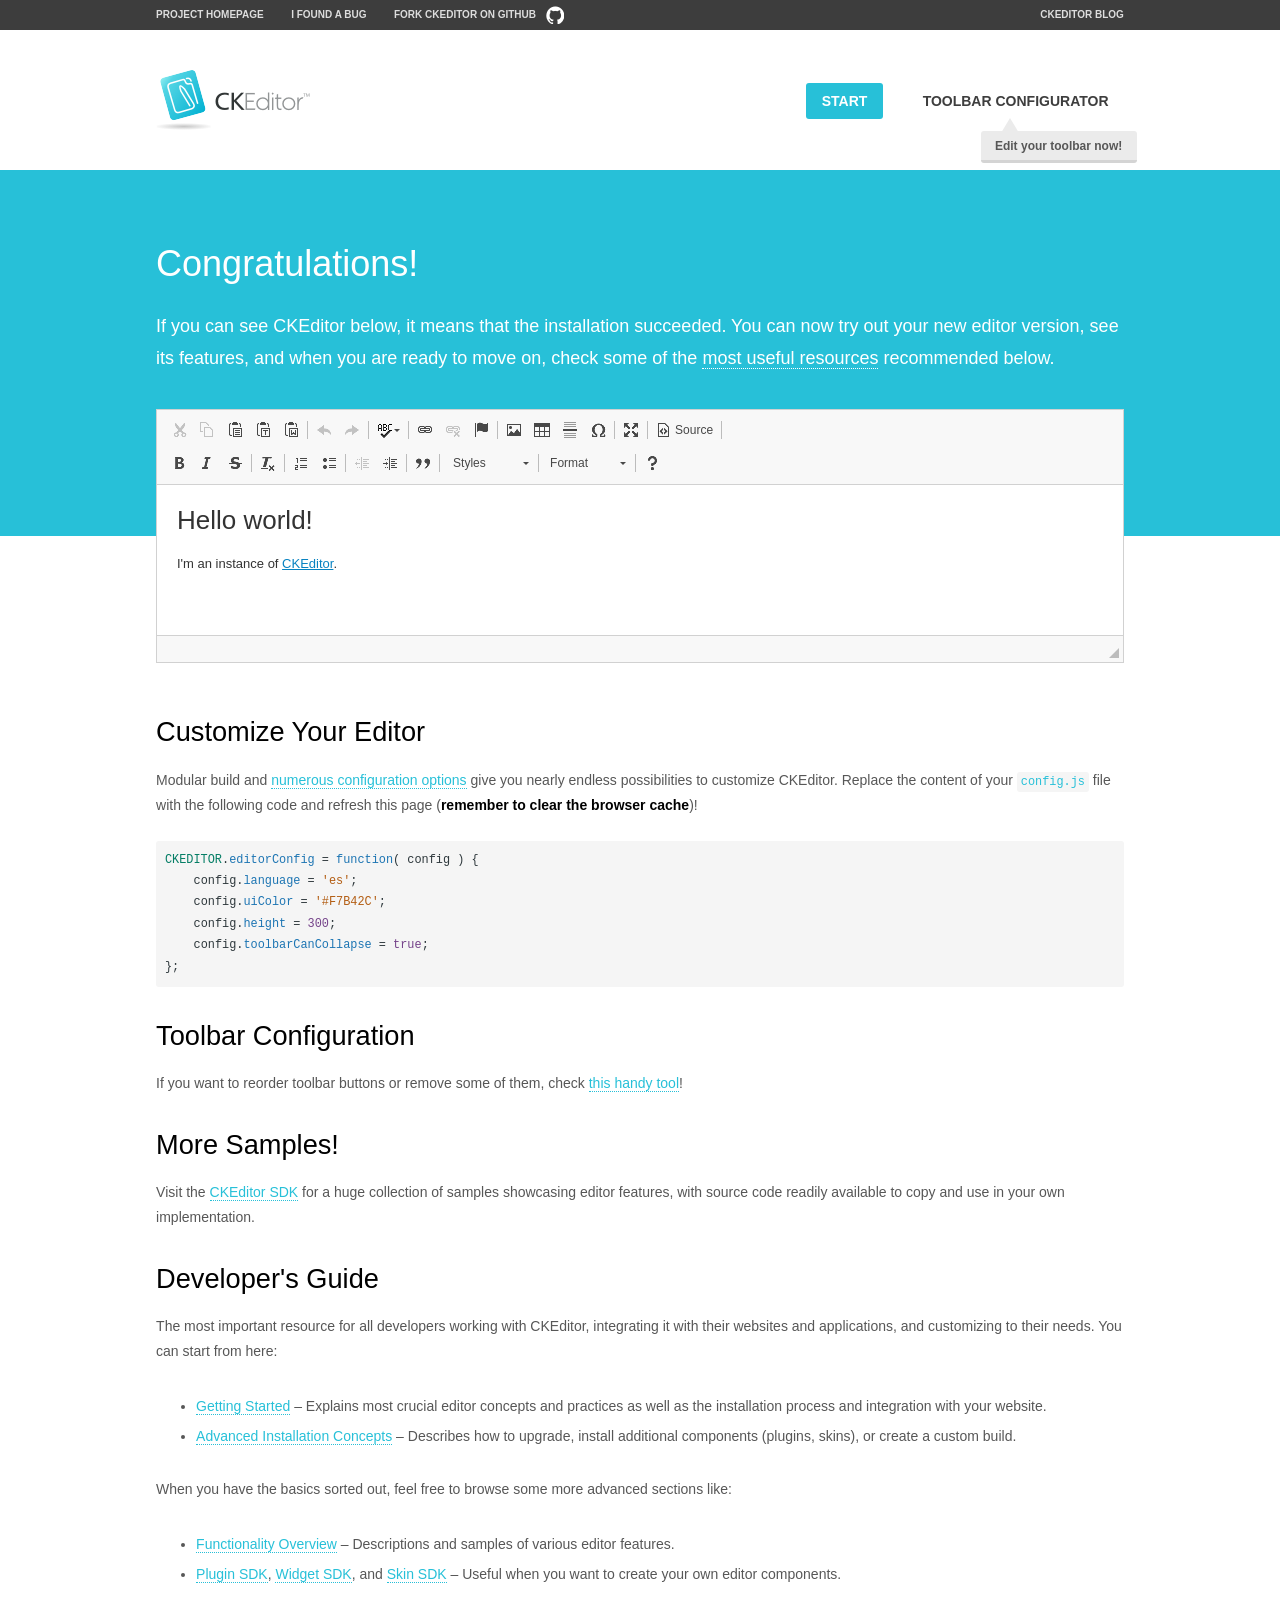
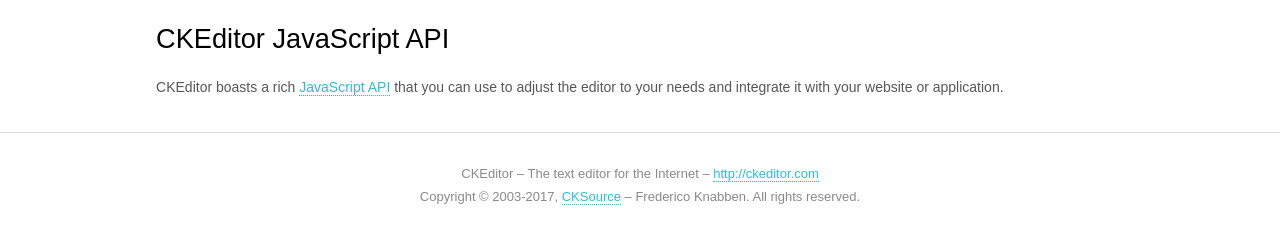
<file: ckeditor/samples/index.html>
<!DOCTYPE html>
<!--
Copyright (c) 2003-2017, CKSource - Frederico Knabben. All rights reserved.
For licensing, see LICENSE.md or http://ckeditor.com/license
-->
<html>
<head>
	<meta charset="utf-8">
	<title>CKEditor Sample</title>
	<script src="../ckeditor.js"></script>
	<script src="js/sample.js"></script>
	<link rel="stylesheet" href="css/samples.css">
	<link rel="stylesheet" href="toolbarconfigurator/lib/codemirror/neo.css">
</head>
<body id="main">

<nav class="navigation-a">
	<div class="grid-container">
		<ul class="navigation-a-left grid-width-70">
			<li><a href="http://ckeditor.com">Project Homepage</a></li>
			<li><a href="https://github.com/ckeditor/ckeditor-dev/issues">I found a bug</a></li>
			<li><a href="http://github.com/ckeditor/ckeditor-dev" class="icon-pos-right icon-navigation-a-github">Fork CKEditor on GitHub</a></li>
		</ul>
		<ul class="navigation-a-right grid-width-30">
			<li><a href="http://ckeditor.com/blog-list">CKEditor Blog</a></li>
		</ul>
	</div>
</nav>

<header class="header-a">
	<div class="grid-container">
		<h1 class="header-a-logo grid-width-30">
			<a href="index.html"><img src="img/logo.png" alt="CKEditor Sample"></a>
		</h1>

		<nav class="navigation-b grid-width-70">
			<ul>
				<li><a href="index.html" class="button-a button-a-background">Start</a></li>
				<li><a href="toolbarconfigurator/index.html" class="button-a">Toolbar configurator <span class="balloon-a balloon-a-nw">Edit your toolbar now!</span></a></li>
			</ul>
		</nav>
	</div>
</header>

<main>
	<div class="adjoined-top">
		<div class="grid-container">
			<div class="content grid-width-100">
				<h1>Congratulations!</h1>
				<p>
					If you can see CKEditor below, it means that the installation succeeded.
					You can now try out your new editor version, see its features, and when you are ready to move on, check some of the <a href="#sample-customize">most useful resources</a> recommended below.
				</p>
			</div>
		</div>
	</div>
	<div class="adjoined-bottom">
		<div class="grid-container">
			<div class="grid-width-100">
				<div id="editor">
					<h1>Hello world!</h1>
					<p>I'm an instance of <a href="http://ckeditor.com">CKEditor</a>.</p>
				</div>
			</div>
		</div>
	</div>

	<div class="grid-container">
		<div class="content grid-width-100">
			<section id="sample-customize">
				<h2>Customize Your Editor</h2>
				<p>Modular build and <a href="http://docs.ckeditor.com/#!/guide/dev_configuration">numerous configuration options</a> give you nearly endless possibilities to customize CKEditor. Replace the content of your <code><a href="../config.js">config.js</a></code> file with the following code and refresh this page (<strong>remember to clear the browser cache</strong>)!</p>
		<pre class="cm-s-neo CodeMirror"><code><span style="padding-right: 0.1px;"><span class="cm-variable">CKEDITOR</span>.<span class="cm-property">editorConfig</span> <span class="cm-operator">=</span> <span class="cm-keyword">function</span>( <span class="cm-def">config</span> ) {</span>
<span style="padding-right: 0.1px;"><span class="cm-tab">	</span><span class="cm-variable-2">config</span>.<span class="cm-property">language</span> <span class="cm-operator">=</span> <span class="cm-string">'es'</span>;</span>
<span style="padding-right: 0.1px;"><span class="cm-tab">	</span><span class="cm-variable-2">config</span>.<span class="cm-property">uiColor</span> <span class="cm-operator">=</span> <span class="cm-string">'#F7B42C'</span>;</span>
<span style="padding-right: 0.1px;"><span class="cm-tab">	</span><span class="cm-variable-2">config</span>.<span class="cm-property">height</span> <span class="cm-operator">=</span> <span class="cm-number">300</span>;</span>
<span style="padding-right: 0.1px;"><span class="cm-tab">	</span><span class="cm-variable-2">config</span>.<span class="cm-property">toolbarCanCollapse</span> <span class="cm-operator">=</span> <span class="cm-atom">true</span>;</span>
<span style="padding-right: 0.1px;">};</span></code></pre>
			</section>

			<section>
				<h2>Toolbar Configuration</h2>
				<p>If you want to reorder toolbar buttons or remove some of them, check <a href="toolbarconfigurator/index.html">this handy tool</a>!</p>
			</section>

			<section>
				<h2>More Samples!</h2>
				<p>Visit the <a href="http://sdk.ckeditor.com">CKEditor SDK</a> for a huge collection of samples showcasing editor features, with source code readily available to copy and use in your own implementation.</p>
			</section>

			<section>
				<h2>Developer's Guide</h2>
				<p>The most important resource for all developers working with CKEditor, integrating it with their websites and applications, and customizing to their needs. You can start from here:</p>
				<ul>
					<li><a href="http://docs.ckeditor.com/#!/guide/dev_installation">Getting Started</a> &ndash; Explains most crucial editor concepts and practices as well as the installation process and integration with your website.</li>
					<li><a href="http://docs.ckeditor.com/#!/guide/dev_advanced_installation">Advanced Installation Concepts</a> &ndash; Describes how to upgrade, install additional components (plugins, skins), or create a custom build.</li>
				</ul>
					<p>When you have the basics sorted out, feel free to browse some more advanced sections like:</p>
				<ul>
					<li><a href="http://docs.ckeditor.com/#!/guide/dev_features">Functionality Overview</a> &ndash; Descriptions and samples of various editor features.</li>
					<li><a href="http://docs.ckeditor.com/#!/guide/plugin_sdk_intro">Plugin SDK</a>, <a href="http://docs.ckeditor.com/#!/guide/widget_sdk_intro">Widget SDK</a>, and <a href="http://docs.ckeditor.com/#!/guide/skin_sdk_intro">Skin SDK</a> &ndash; Useful when you want to create your own editor components.</li>
				</ul>
			</section>

			<section>
				<h2>CKEditor JavaScript API</h2>
				<p>CKEditor boasts a rich <a href="http://docs.ckeditor.com/#!/api">JavaScript API</a> that you can use to adjust the editor to your needs and integrate it with your website or application.</p>
			</section>
		</div>
	</div>
</main>

<footer class="footer-a grid-container">
	<div class="grid-container">
		<p class="grid-width-100">
			CKEditor &ndash; The text editor for the Internet &ndash; <a class="samples" href="http://ckeditor.com/">http://ckeditor.com</a>
		</p>
		<p class="grid-width-100" id="copy">
			Copyright &copy; 2003-2017, <a class="samples" href="http://cksource.com/">CKSource</a> &ndash; Frederico Knabben. All rights reserved.
		</p>
	</div>
</footer>
<script>
	initSample();
</script>

</body>
</html>
</file>
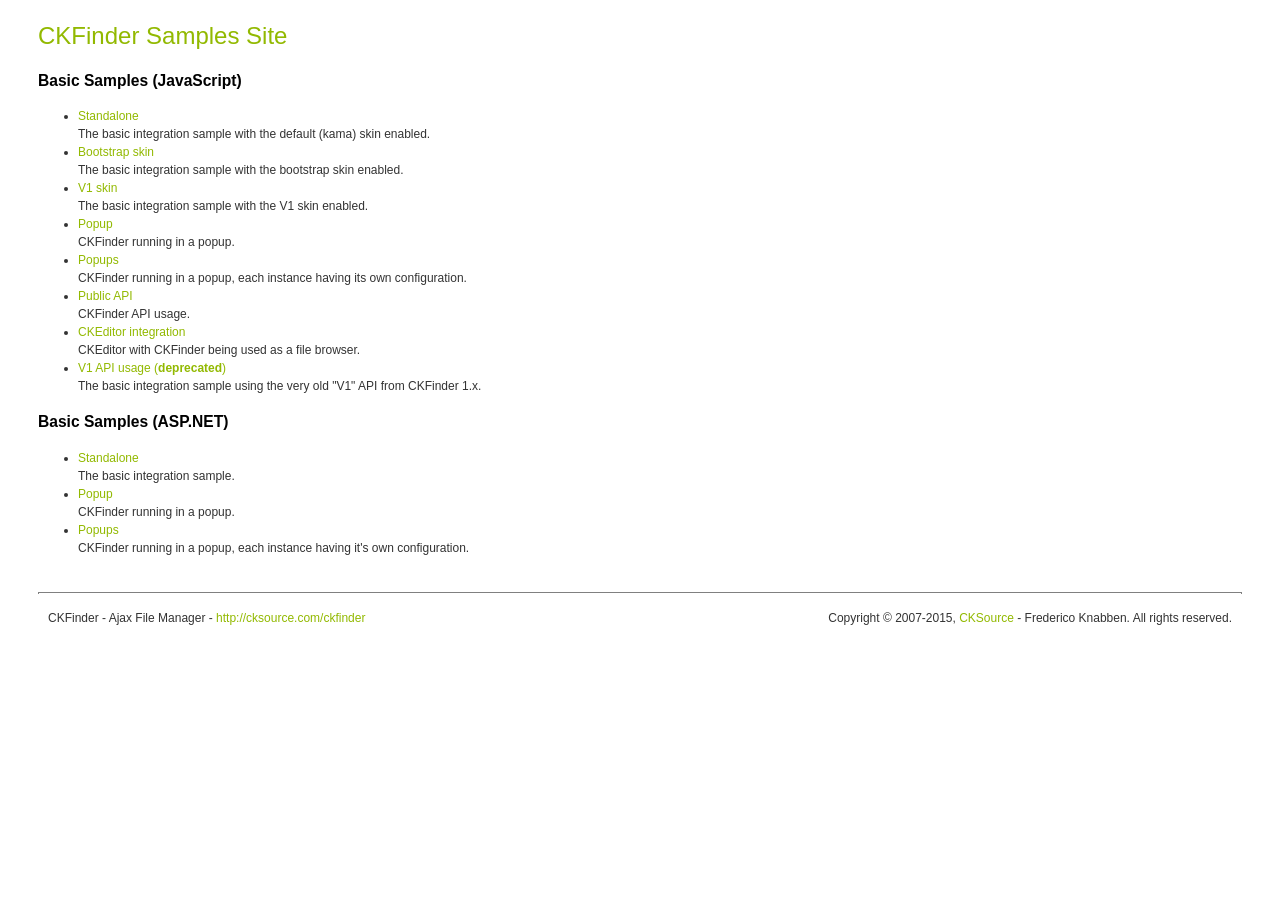
<file: ckfinder/_samples/index.html>
<!DOCTYPE html PUBLIC "-//W3C//DTD XHTML 1.0 Transitional//EN" "http://www.w3.org/TR/xhtml1/DTD/xhtml1-transitional.dtd">
<!--
 * CKFinder
 * ========
 * http://cksource.com/ckfinder
 * Copyright (C) 2007-2015, CKSource - Frederico Knabben. All rights reserved.
 *
 * The software, this file and its contents are subject to the CKFinder
 * License. Please read the license.txt file before using, installing, copying,
 * modifying or distribute this file or part of its contents. The contents of
 * this file is part of the Source Code of CKFinder.
-->
<html xmlns="http://www.w3.org/1999/xhtml">
<head>
	<title>CKFinder - Samples</title>
	<meta http-equiv="Content-Type" content="text/html; charset=utf-8" />
	<meta name="robots" content="noindex, nofollow" />
	<link href="sample.css" rel="stylesheet" type="text/css" />
</head>
<body>
	<h1 class="samples">
		CKFinder Samples Site
	</h1>
	<h2 class="samples">
		Basic Samples (JavaScript)
	</h2>
	<ul class="samples">
		<li><a class="samples" href="standalone.html">Standalone</a><br />The basic integration sample with the default (kama) skin enabled.</li>
		<li><a class="samples" href="skin_bootstrap.html">Bootstrap skin</a><br />The basic integration sample with the bootstrap skin enabled.</li>
		<li><a class="samples" href="skin_v1.html">V1 skin</a><br />The basic integration sample with the V1 skin enabled.</li>
		<li><a class="samples" href="popup.html">Popup</a><br />CKFinder running in a popup.</li>
		<li><a class="samples" href="popups.html">Popups</a><br />CKFinder running in a popup, each instance having its own configuration.</li>
		<li><a class="samples" href="public_api.html">Public API</a><br />CKFinder API usage.</li>
		<li><a class="samples" href="ckeditor.html">CKEditor integration</a><br />CKEditor with CKFinder being used as a file browser.</li>
		<li><a class="samples" href="standalone_v1.html">V1 API usage (<strong>deprecated</strong>)</a><br />The basic integration sample using the very old "V1" API from CKFinder 1.x.</li>
	</ul>
	<h2 class="samples">
		Basic Samples (ASP.NET)
	</h2>
	<ul class="samples">
		<li><a class="samples" href="aspx/standalone.aspx">Standalone</a><br />The basic integration sample.</li>
		<li><a class="samples" href="aspx/popup.aspx">Popup</a><br />CKFinder running in a popup.</li>
		<li><a class="samples" href="aspx/popups.aspx">Popups</a><br />CKFinder running in a popup, each instance having it's own configuration.</li>
	</ul>
	<div id="footer">
		<hr />
		<p>
			CKFinder - Ajax File Manager - <a class="samples" href="http://cksource.com/ckfinder/">http://cksource.com/ckfinder</a>
		</p>
		<p id="copy">
			Copyright &copy; 2007-2015, <a class="samples" href="http://cksource.com/">CKSource</a> - Frederico Knabben. All rights reserved.
		</p>
	</div>
</body>
</html>
</file>
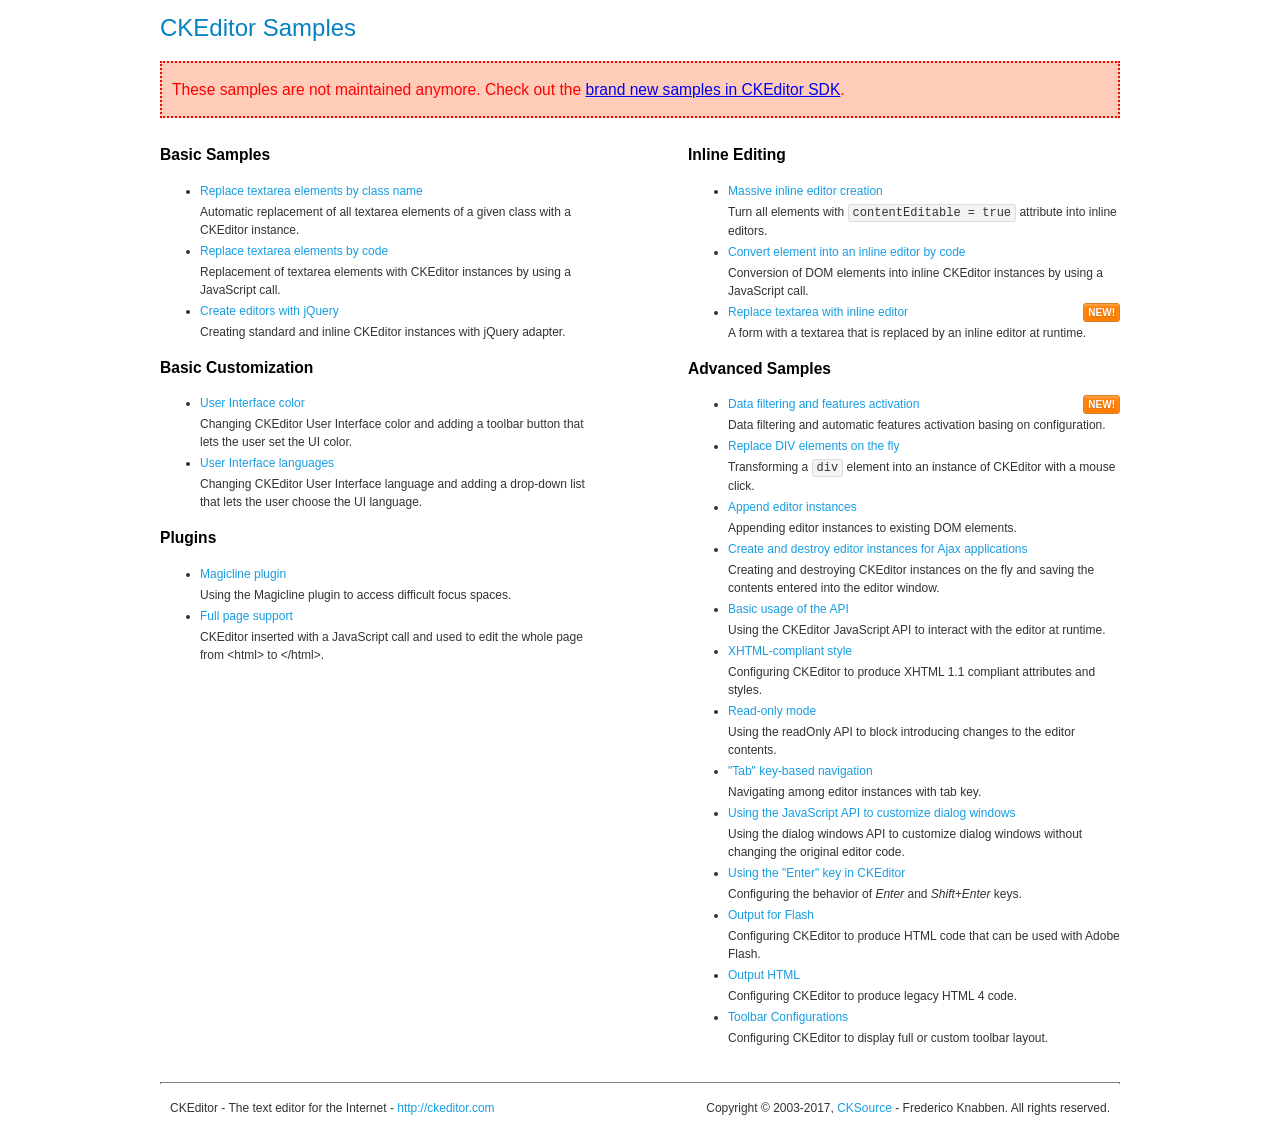
<file: ckeditor/samples/old/index.html>
<!DOCTYPE html>
<!--
Copyright (c) 2003-2017, CKSource - Frederico Knabben. All rights reserved.
For licensing, see LICENSE.md or http://ckeditor.com/license
-->
<html>
<head>
	<meta charset="utf-8">
	<title>CKEditor Samples</title>
	<link rel="stylesheet" href="sample.css">
</head>
<body>
	<h1 class="samples">
		CKEditor Samples
	</h1>
	<div class="warning deprecated">
		These samples are not maintained anymore. Check out the <a href="http://sdk.ckeditor.com/">brand new samples in CKEditor SDK</a>.
	</div>
	<div class="twoColumns">
		<div class="twoColumnsLeft">
			<h2 class="samples">
				Basic Samples
			</h2>
			<dl class="samples">
				<dt><a class="samples" href="replacebyclass.html">Replace textarea elements by class name</a></dt>
				<dd>Automatic replacement of all textarea elements of a given class with a CKEditor instance.</dd>

				<dt><a class="samples" href="replacebycode.html">Replace textarea elements by code</a></dt>
				<dd>Replacement of textarea elements with CKEditor instances by using a JavaScript call.</dd>

				<dt><a class="samples" href="jquery.html">Create editors with jQuery</a></dt>
				<dd>Creating standard and inline CKEditor instances with jQuery adapter.</dd>
			</dl>

			<h2 class="samples">
				Basic Customization
			</h2>
			<dl class="samples">
				<dt><a class="samples" href="uicolor.html">User Interface color</a></dt>
				<dd>Changing CKEditor User Interface color and adding a toolbar button that lets the user set the UI color.</dd>

				<dt><a class="samples" href="uilanguages.html">User Interface languages</a></dt>
				<dd>Changing CKEditor User Interface language and adding a drop-down list that lets the user choose the UI language.</dd>
			</dl>


			<h2 class="samples">Plugins</h2>
<dl class="samples">
<dt><a class="samples" href="magicline/magicline.html">Magicline plugin</a></dt>
<dd>Using the Magicline plugin to access difficult focus spaces.</dd>

<dt><a class="samples" href="wysiwygarea/fullpage.html">Full page support</a></dt>
<dd>CKEditor inserted with a JavaScript call and used to edit the whole page from &lt;html&gt; to &lt;/html&gt;.</dd>
</dl>
		</div>
		<div class="twoColumnsRight">
			<h2 class="samples">
				Inline Editing
			</h2>
			<dl class="samples">
				<dt><a class="samples" href="inlineall.html">Massive inline editor creation</a></dt>
				<dd>Turn all elements with <code>contentEditable = true</code> attribute into inline editors.</dd>

				<dt><a class="samples" href="inlinebycode.html">Convert element into an inline editor by code</a></dt>
				<dd>Conversion of DOM elements into inline CKEditor instances by using a JavaScript call.</dd>

				<dt><a class="samples" href="inlinetextarea.html">Replace textarea with inline editor</a> <span class="new">New!</span></dt>
				<dd>A form with a textarea that is replaced by an inline editor at runtime.</dd>

				
			</dl>

			<h2 class="samples">
				Advanced Samples
			</h2>
			<dl class="samples">
				<dt><a class="samples" href="datafiltering.html">Data filtering and features activation</a> <span class="new">New!</span></dt>
				<dd>Data filtering and automatic features activation basing on configuration.</dd>

				<dt><a class="samples" href="divreplace.html">Replace DIV elements on the fly</a></dt>
				<dd>Transforming a <code>div</code> element into an instance of CKEditor with a mouse click.</dd>

				<dt><a class="samples" href="appendto.html">Append editor instances</a></dt>
				<dd>Appending editor instances to existing DOM elements.</dd>

				<dt><a class="samples" href="ajax.html">Create and destroy editor instances for Ajax applications</a></dt>
				<dd>Creating and destroying CKEditor instances on the fly and saving the contents entered into the editor window.</dd>

				<dt><a class="samples" href="api.html">Basic usage of the API</a></dt>
				<dd>Using the CKEditor JavaScript API to interact with the editor at runtime.</dd>

				<dt><a class="samples" href="xhtmlstyle.html">XHTML-compliant style</a></dt>
				<dd>Configuring CKEditor to produce XHTML 1.1 compliant attributes and styles.</dd>

				<dt><a class="samples" href="readonly.html">Read-only mode</a></dt>
				<dd>Using the readOnly API to block introducing changes to the editor contents.</dd>

				<dt><a class="samples" href="tabindex.html">"Tab" key-based navigation</a></dt>
				<dd>Navigating among editor instances with tab key.</dd>


				
<dt><a class="samples" href="dialog/dialog.html">Using the JavaScript API to customize dialog windows</a></dt>
<dd>Using the dialog windows API to customize dialog windows without changing the original editor code.</dd>

<dt><a class="samples" href="enterkey/enterkey.html">Using the &quot;Enter&quot; key in CKEditor</a></dt>
<dd>Configuring the behavior of <em>Enter</em> and <em>Shift+Enter</em> keys.</dd>

<dt><a class="samples" href="htmlwriter/outputforflash.html">Output for Flash</a></dt>
<dd>Configuring CKEditor to produce HTML code that can be used with Adobe Flash.</dd>

<dt><a class="samples" href="htmlwriter/outputhtml.html">Output HTML</a></dt>
<dd>Configuring CKEditor to produce legacy HTML 4 code.</dd>

<dt><a class="samples" href="toolbar/toolbar.html">Toolbar Configurations</a></dt>
<dd>Configuring CKEditor to display full or custom toolbar layout.</dd>

			</dl>
		</div>
	</div>
	<div id="footer">
		<hr>
		<p>
			CKEditor - The text editor for the Internet - <a class="samples" href="http://ckeditor.com/">http://ckeditor.com</a>
		</p>
		<p id="copy">
			Copyright &copy; 2003-2017, <a class="samples" href="http://cksource.com/">CKSource</a> - Frederico Knabben. All rights reserved.
		</p>
	</div>
</body>
</html>
</file>
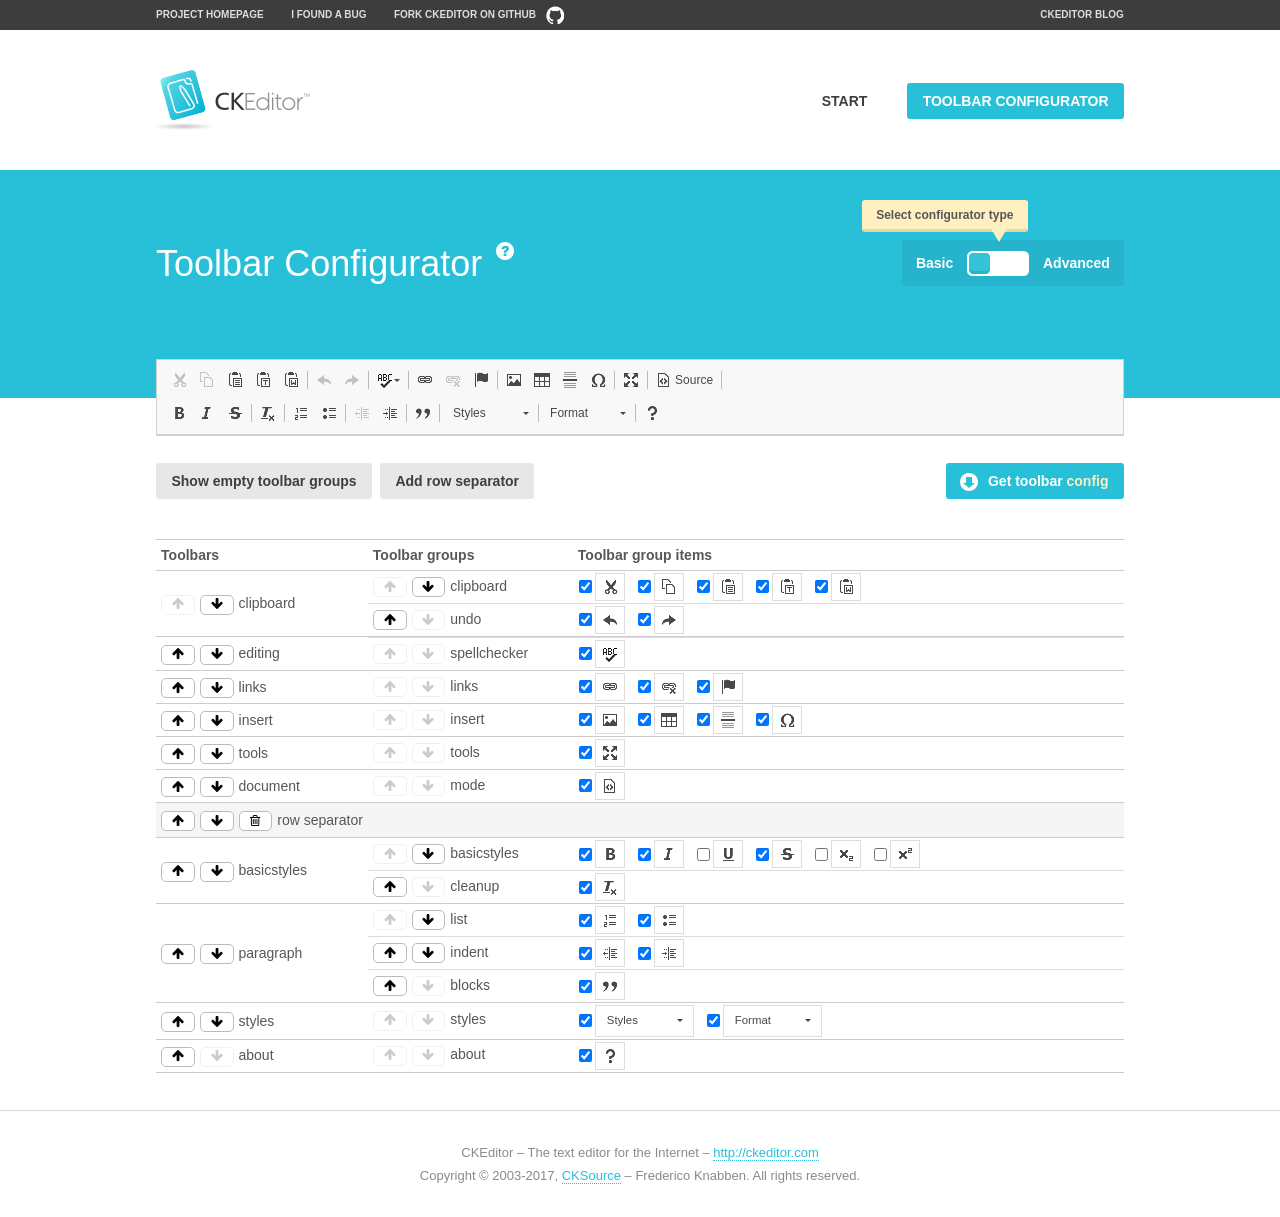
<file: ckeditor/samples/toolbarconfigurator/index.html>
<!DOCTYPE html>
<!--
Copyright (c) 2003-2017, CKSource - Frederico Knabben. All rights reserved.
For licensing, see LICENSE.md or http://ckeditor.com/license
-->
<!--[if IE 8]><html class="ie8"><![endif]-->
<!--[if gt IE 8]><html><![endif]-->
<!--[if !IE]><!--><html><!--<![endif]-->
<head>
	<meta charset="utf-8">
	<title>Toolbar Configurator</title>
	<script src="../../ckeditor.js"></script>
	<script>
		if ( CKEDITOR.env.ie && CKEDITOR.env.version < 9 )
			CKEDITOR.tools.enableHtml5Elements( document );
	</script>
	<link rel="stylesheet" href="lib/codemirror/codemirror.css">
	<link rel="stylesheet" href="lib/codemirror/show-hint.css">
	<link rel="stylesheet" href="lib/codemirror/neo.css">
	<link rel="stylesheet" href="css/fontello.css">
	<link rel="stylesheet" href="../css/samples.css">
</head>
<body id="toolbar">

<nav class="navigation-a">
	<div class="grid-container">
		<ul class="navigation-a-left grid-width-70">
			<li><a href="http://ckeditor.com">Project Homepage</a></li>
			<li><a href="https://github.com/ckeditor/ckeditor-dev/issues">I found a bug</a></li>
			<li><a href="http://github.com/ckeditor/ckeditor-dev" class="icon-pos-right icon-navigation-a-github">Fork CKEditor on GitHub</a></li>
		</ul>
		<ul class="navigation-a-right grid-width-30">
			<li><a href="http://ckeditor.com/blog-list">CKEditor Blog</a></li>
		</ul>
	</div>
</nav>

<header class="header-a">
	<div class="grid-container">
		<h1 class="header-a-logo grid-width-30">
			<a href="../index.html"><img src="../img/logo.png" alt="CKEditor Logo"></a>
		</h1>
		<nav class="navigation-b grid-width-70">
			<ul>
				<li><a href="../index.html"  class="button-a">Start</a></li>
				<li><a href="index.html"  class="button-a button-a-background">Toolbar configurator</a></li>
			</ul>
		</nav>
	</div>
</header>

<main>
	<div class="adjoined-top">
		<div class="grid-container">
			<div class="content grid-width-100">
				<div class="grid-container-nested">
					<h1 class="grid-width-60">
						Toolbar Configurator
						<a href="#help-content" type="button" title="Configurator help" id="help" class="button-a button-a-background button-a-no-text icon-pos-left icon-question-mark">Help</a>
					</h1>

					<div class="grid-width-40 grid-switch-magic">
						<div class="switch">
							<span class="balloon-a balloon-a-se">Select configurator type</span>
							<input type="radio" name="radio" data-num="1" id="radio-basic" />
							<input type="radio" name="radio" data-num="2" id="radio-advanced" />
							<label data-for="1" for="radio-basic">Basic</label>
							<span class="switch-inner">
								<span class="handler"></span>
							</span>
							<label data-for="2" for="radio-advanced">Advanced</label>
						</div>
					</div>
				</div>
			</div>
		</div>
	</div>
	<div class="adjoined-bottom">
		<div class="grid-container">
			<div class="grid-width-100">
				<div class="editors-container">
					<div id="editor-basic"></div>
					<div id="editor-advanced"></div>
				</div>
			</div>
		</div>
	</div>

	<div class="grid-container configurator">
		<div class="content grid-width-100">
			<div class="configurator">
				<div>
					<div id="toolbarModifierWrapper"></div>
				</div>
			</div>
		</div>
	</div>

	<div id="help-content">
		<div class="grid-container">
			<div class="grid-width-100">
				<h2>What Am I Doing Here?</h2>

				<div class="grid-container grid-container-nested">
					<div class="basic">
						<div class="grid-width-50">
							<p>Arrange <a href="http://docs.ckeditor.com/#!/api/CKEDITOR.config-cfg-toolbarGroups">toolbar groups</a>, toggle <a href="http://docs.ckeditor.com/#!/api/CKEDITOR.config-cfg-removeButtons">button visibility</a> according to your needs and get your toolbar configuration.</p>
							<p>You can replace the content of the <a href="../../config.js"><code>config.js</code></a> file with the generated configuration. If you already set some configuration options you will need to merge both configurations.</p>
						</div>
						<div class="grid-width-50">
							<p>Read more about different ways of <a href="http://docs.ckeditor.com/#!/guide/dev_configuration">setting configuration</a> and do not forget about <strong>clearing browser cache</strong>.</p>
							<p>Arranging toolbar groups is the recommended way of configuring the toolbar, but if you need more freedom you can use the <a href="#advanced">advanced configurator</a>.</p>
						</div>
					</div>
					<div class="advanced" style="display: none;">
						<div class="grid-width-50">
							<p>With this code editor you can edit your <a href="http://docs.ckeditor.com/#!/api/CKEDITOR.config-cfg-toolbar">toolbar configuration</a> live.</p>
							<p>You can replace the content of the <a href="../../config.js"><code>config.js</code></a> file with the generated configuration. If you already set some configuration options you will need to merge both configurations.</p>
						</div>
						<div class="grid-width-50">
							<p>Read more about different ways of <a href="http://docs.ckeditor.com/#!/guide/dev_configuration">setting configuration</a> and do not forget about <strong>clearing browser cache</strong>.</p>
						</div>
					</div>
				</div>

				<p class="grid-container grid-container-nested">
					<button type="button" class="help-content-close grid-width-100 button-a button-a-background">Got it. Let's play!</button>
				</p>
			</div>
		</div>
	</div>
</main>

<footer class="footer-a grid-container">
	<p class="grid-width-100">
		CKEditor &ndash; The text editor for the Internet &ndash; <a class="samples" href="http://ckeditor.com/">http://ckeditor.com</a>
	</p>
	<p class="grid-width-100" id="copy">
		Copyright &copy; 2003-2017, <a class="samples" href="http://cksource.com/">CKSource</a> &ndash; Frederico Knabben. All rights reserved.
	</p>
</footer>

<script src="lib/codemirror/codemirror.js"></script>
<script src="lib/codemirror/javascript.js"></script>
<script src="lib/codemirror/show-hint.js"></script>

<script src="js/fulltoolbareditor.js"></script>
<script src="js/abstracttoolbarmodifier.js"></script>
<script src="js/toolbarmodifier.js"></script>
<script src="js/toolbartextmodifier.js"></script>
<script src="../js/sf.js"></script>

<script>
	( function() {
		'use strict';

		var mode = ( window.location.hash.substr( 1 ) === 'advanced' ) ? 'advanced' : 'basic',
			configuratorSection = CKEDITOR.document.findOne( 'main > .grid-container.configurator' ),
			basicInstruction = CKEDITOR.document.findOne( '#help-content .basic' ),
			advancedInstruction = CKEDITOR.document.findOne( '#help-content .advanced' ),

			// Configurator mode switcher.
			modeSwitchBasic = CKEDITOR.document.getById( 'radio-basic' ),
			modeSwitchAdvanced = CKEDITOR.document.getById( 'radio-advanced' );

		// Initial setup
		function updateSwitcher() {
			if ( mode === 'advanced' ) {
				modeSwitchAdvanced.$.checked = true;
			} else {
				modeSwitchBasic.$.checked = true;
			}
		}

		updateSwitcher();

		CKEDITOR.document.getWindow().on( 'hashchange', function( e ) {
			var hash = window.location.hash.substr( 1 );
			if ( !( hash === 'advanced' || hash === 'basic' ) ) {
				return;
			}
			mode = hash;
			onToolbarsDone( mode );
		} );

		CKEDITOR.document.getWindow().on( 'resize', function() {
			updateToolbar( ( mode === 'basic' ? toolbarModifier : toolbarTextModifier )[ 'editorInstance' ] );
		} );

		function onRefresh( modifier ) {
			modifier = modifier || this;

			if ( mode === 'basic' && modifier instanceof ToolbarConfigurator.ToolbarTextModifier ) {
				return;
			}

			// CodeMirror container becomes visible, so we need to refresh and to avoid rendering problems.
			if ( mode === 'advanced' && modifier instanceof ToolbarConfigurator.ToolbarTextModifier ) {
				modifier.codeContainer.refresh();
			}

			updateToolbar( modifier.editorInstance );
		}

		function updateToolbar( editor ) {
			var editorContainer = editor.container;

			// Not always editor is loaded.
			if ( !editorContainer ) {
				return;
			}

			var displayStyle = editorContainer.getStyle( 'display' );

			editorContainer.setStyle( 'display', 'block' );

			var newHeight = editorContainer.getSize( 'height' );

			var newMarginTop = parseInt( editorContainer.getComputedStyle( 'margin-top' ), 10 );
			newMarginTop = ( isNaN( newMarginTop ) ? 0 : Number( newMarginTop ) );

			var newMarginBottom = parseInt( editorContainer.getComputedStyle( 'margin-bottom' ), 10 );
			newMarginBottom = ( isNaN( newMarginBottom ) ? 0 : Number( newMarginBottom ) );

			var result = newHeight + newMarginTop + newMarginBottom;

			editorContainer.setStyle( 'display', displayStyle );

			editor.container.getAscendant( 'div' ).setStyle( 'height', result + 'px' );
		}

		var toolbarModifier = new ToolbarConfigurator.ToolbarModifier( 'editor-basic' );

		var done = 0;
		toolbarModifier.init( onToolbarInit );
		toolbarModifier.onRefresh = onRefresh;

		CKEDITOR.document.getById( 'toolbarModifierWrapper' ).append( toolbarModifier.mainContainer );

		var toolbarTextModifier = new ToolbarConfigurator.ToolbarTextModifier( 'editor-advanced' );
		toolbarTextModifier.init( onToolbarInit );
		toolbarTextModifier.onRefresh = onRefresh;

		function onToolbarInit() {
			if ( ++done === 2 ) {
				onToolbarsDone();

				positionSticky.watch( CKEDITOR.document.findOne( '.toolbar' ), function() {
					return mode === 'advanced';
				} );
			}
		}

		function onToolbarsDone() {
			if ( mode === 'basic' ) {
				toggleModeBasic( false );
			} else {
				toggleModeAdvanced( false );
			}

			updateSwitcher();

			setTimeout( function() {
				CKEDITOR.document.findOne( '.editors-container' ).addClass( 'active' );
				CKEDITOR.document.findOne( '#toolbarModifierWrapper' ).addClass( 'active' );
			}, 200 );
		}

		CKEDITOR.document.getById( 'toolbarModifierWrapper' ).append( toolbarTextModifier.mainContainer );

		function toogleModeSwitch( onElement, offElement, onModifier, offModifier ) {
			onElement.addClass( 'fancy-button-active' );
			offElement.removeClass( 'fancy-button-active' );

			onModifier.showUI();
			offModifier.hideUI();
		}

		function toggleModeBasic( callOnRefresh ) {
			callOnRefresh = ( callOnRefresh !== false );
			mode = 'basic';
			window.location.hash = '#basic';
			toogleModeSwitch( modeSwitchBasic, modeSwitchAdvanced, toolbarModifier, toolbarTextModifier );

			configuratorSection.removeClass( 'freed-width' );
			basicInstruction.show();
			advancedInstruction.hide();

			callOnRefresh && onRefresh( toolbarModifier );
		}

		function toggleModeAdvanced( callOnRefresh ) {
			callOnRefresh = ( callOnRefresh !== false );
			mode = 'advanced';
			window.location.hash = '#advanced';
			toogleModeSwitch( modeSwitchAdvanced, modeSwitchBasic, toolbarTextModifier, toolbarModifier );

			configuratorSection.addClass( 'freed-width' );
			advancedInstruction.show();
			basicInstruction.hide();

			callOnRefresh && onRefresh( toolbarTextModifier );
		}

		modeSwitchBasic.on( 'click', toggleModeBasic );
		modeSwitchAdvanced.on( 'click', toggleModeAdvanced );

		//
		// Position:sticky for the toolbar.
		//

		// Will make elements behave like they were styled with position:sticky.
		var positionSticky = {
			// Store object: {
			// 		element: CKEDITOR.dom.element, // Element which will float.
			// 		placeholder: CKEDITOR.dom.element, // Placeholder which is place to prevent page bounce.
			// 		isFixed: boolean // Whether element float now.
			// }
			watched: [],

			active: [],

			staticContainer: null,

			init: function() {
				var element = CKEDITOR.dom.element.createFromHtml(
					'<div class="staticContainer">' +
						'<div class="grid-container" >' +
							'<div class="grid-width-100">' +
								'<div class="inner"></div>' +
							'</div>' +
						'</div>' +
					'</div>' );

				this.staticContainer = element.findOne( '.inner' );

				CKEDITOR.document.getBody().append( element );
			},

			watch: function( element, preventFunc ) {
				this.watched.push( {
					element: element,
					placeholder: new CKEDITOR.dom.element( 'div' ),
					isFixed: false,
					preventFunc: preventFunc
				} );
			},

			checkAll: function() {
				for ( var i = 0; i < this.watched.length; i++ ) {
					this.check( this.watched[ i ] );
				}
			},

			check: function( element ) {
				var isFixed = element.isFixed;
				var shouldBeFixed = this.shouldBeFixed( element );

				// Nothing to be done.
				if ( isFixed === shouldBeFixed ) {
					return;
				}

				var placeholder = element.placeholder;

				if ( isFixed ) {
					// Unfixing.

					element.element.insertBefore( placeholder );
					placeholder.remove();

					element.element.removeStyle( 'margin' );

					this.active.splice( CKEDITOR.tools.indexOf( this.active, element ), 1 );

				} else {
					// Fixing.
					placeholder.setStyle( 'width', element.element.getSize( 'width' ) + 'px' );
					placeholder.setStyle( 'height', element.element.getSize( 'height' ) + 'px' );
					placeholder.setStyle( 'margin-bottom', element.element.getComputedStyle( 'margin-bottom' ) );
					placeholder.setStyle( 'display', element.element.getComputedStyle( 'display' ) );
					placeholder.insertAfter( element.element );

					this.staticContainer.append( element.element );

					this.active.push( element );
				}

				element.isFixed = !element.isFixed;
			},

			shouldBeFixed: function( element ) {
				if ( element.preventFunc && element.preventFunc() ) {
					return false;
				}

				// If element is already fixed we are checking it's placeholder.
				var related = ( element.isFixed ? element.placeholder : element.element ),
					clientRect = related.$.getBoundingClientRect(),
					staticHeight = this.staticContainer.getSize('height' ),
					elemHeight = element.element.getSize( 'height' );

				if ( element.isFixed ) {
					return ( clientRect.top + elemHeight < staticHeight );
				} else {
					return ( clientRect.top < staticHeight );
				}
			}
		};

		positionSticky.init();

		CKEDITOR.document.getWindow().on( 'scroll',
			new CKEDITOR.tools.eventsBuffer( 100, positionSticky.checkAll, positionSticky ).input
		);

		// Make the toolbar sticky.
		positionSticky.watch( CKEDITOR.document.findOne( '.editors-container' ) );

		// Help button and help-content.
		( function() {
			var helpButton = CKEDITOR.document.getById( 'help' ),
				helpContent = CKEDITOR.document.getById( 'help-content' );

			// Don't show help button on IE8 because it's unsupported by Pico Modal.
			if ( CKEDITOR.env.ie && CKEDITOR.env.version == 8 ) {
				helpButton.hide();
			} else {
				// Display help modal when the button is clicked.
				helpButton.on( 'click', function( evt ) {
					SF.modal( {
						// Clone modal content from DOM.
						content: helpContent.getHtml(),

						afterCreate: function( modal ) {
							// Enable modal content button to close the modal.
							new CKEDITOR.dom.element( modal.modalElem() ).findOne( '.help-content-close' ).once( 'click', modal.close );
						}
					} ).show();
				} );
			}
		} )();
	} )();
</script>
</body>
</html>
</file>
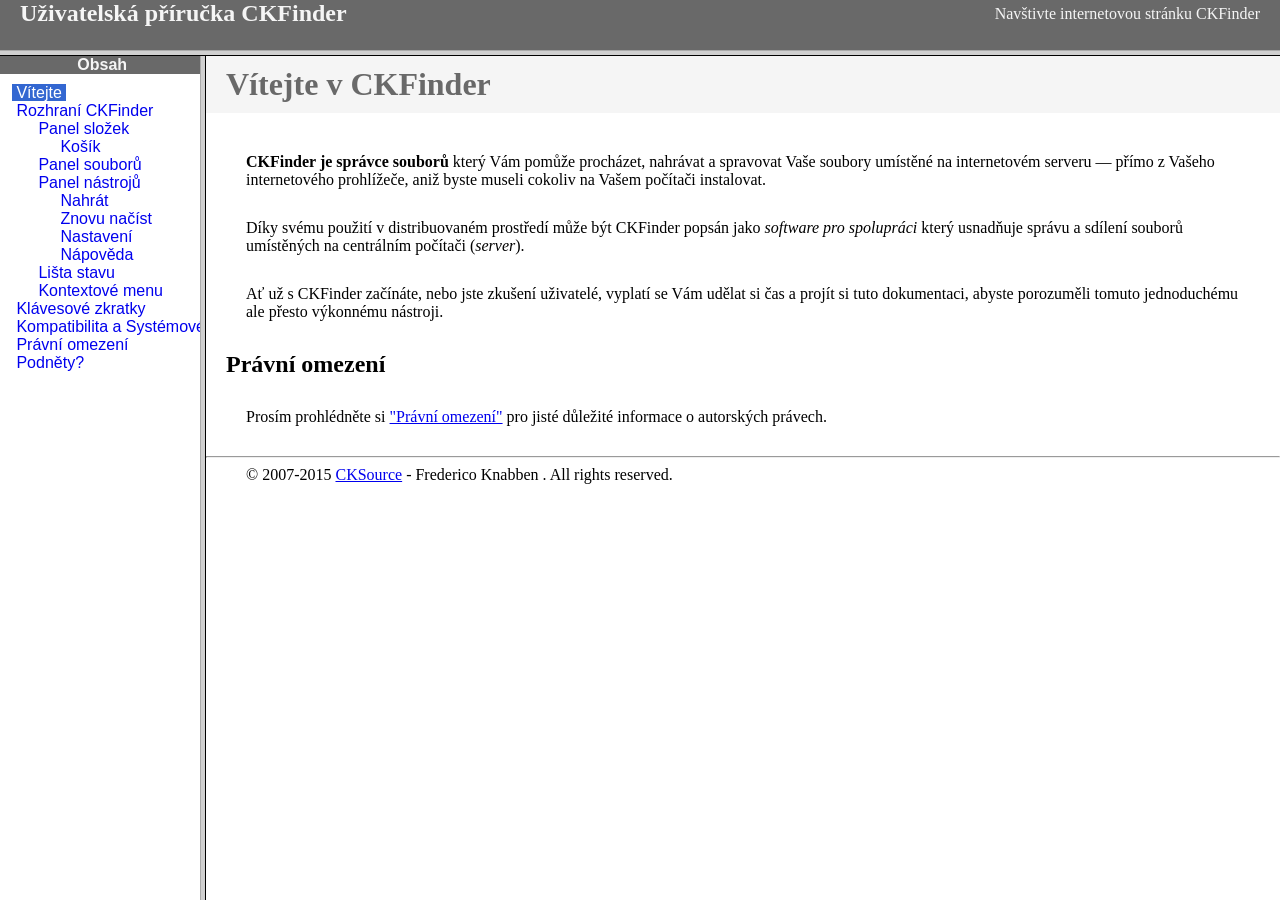
<file: ckfinder/help/cs/index.html>
<!DOCTYPE HTML PUBLIC "-//W3C//DTD HTML 4.01 Frameset//EN" "http://www.w3.org/TR/html4/frameset.dtd">
<html lang="cs">
<head>
	<title>Uživatelská příručka CKFinder</title>
	<meta name="robots" content="noindex, nofollow">
	<meta http-equiv="Content-Type" content="text/html; charset=utf-8">
	<style type="text/css">
		frame {border-color:#f5f5f5}
	</style>
</head>
<frameset rows="50,*">
	<frame src="files/header.html" noresize="noresize" frameborder="0">
	<frameset cols="200,*">
			<frame src="files/toc.html">
			<frame src="files/001.html" name="CKDocsMain">
	</frameset>
</frameset>
</html>
</file>
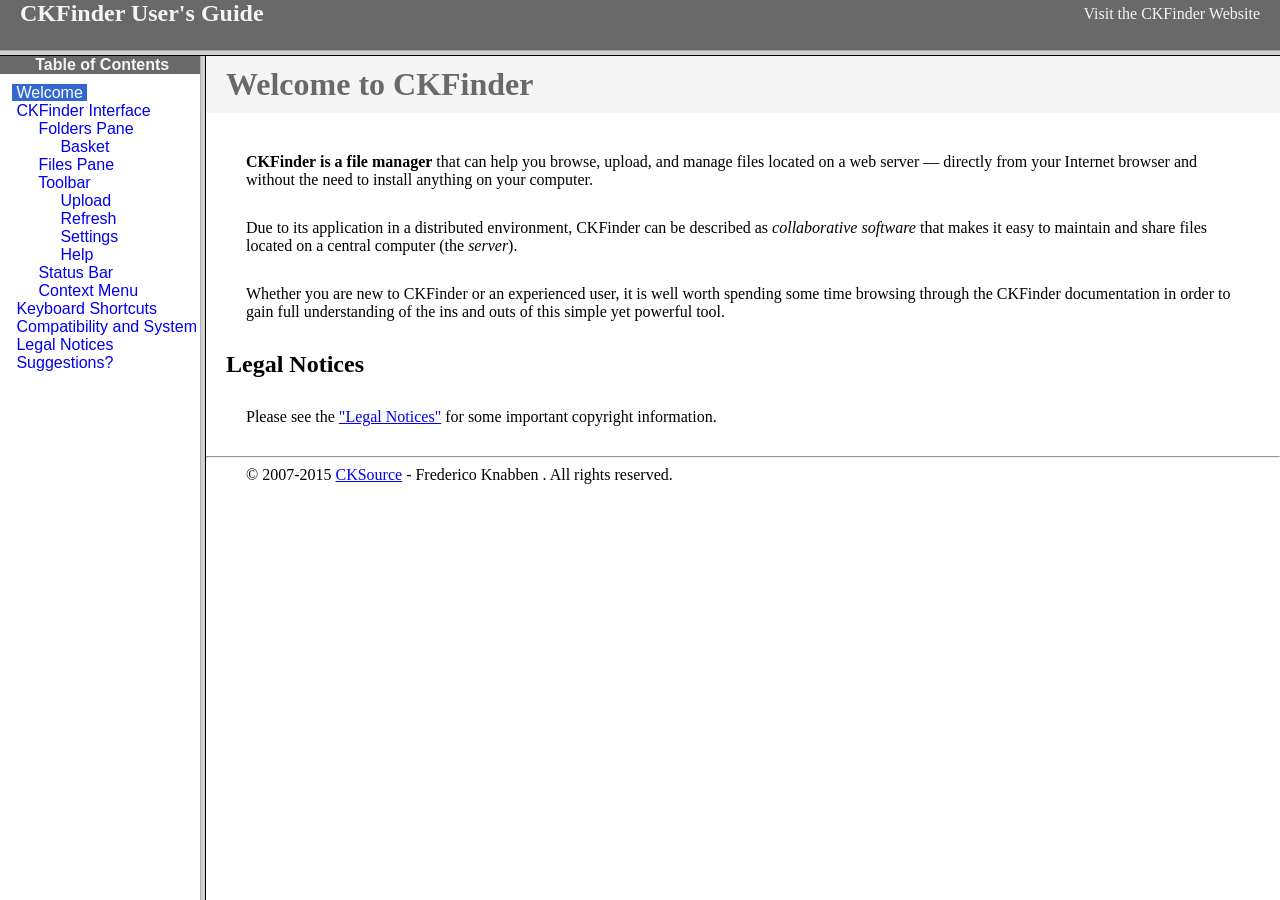
<file: ckfinder/help/en/index.html>
<!DOCTYPE HTML PUBLIC "-//W3C//DTD HTML 4.01 Frameset//EN" "http://www.w3.org/TR/html4/frameset.dtd">
<html lang="en">
<head>
	<title>CKFinder User's Guide</title>
	<meta name="robots" content="noindex, nofollow">
	<meta http-equiv="Content-Type" content="text/html; charset=utf-8">
	<style type="text/css">
		frame {border-color:#f5f5f5}
	</style>
</head>
<frameset rows="50,*">
	<frame src="files/header.html" noresize="noresize" frameborder="0">
	<frameset cols="200,*">
			<frame src="files/toc.html">
			<frame src="files/001.html" name="CKDocsMain">
	</frameset>
</frameset>
</html>
</file>
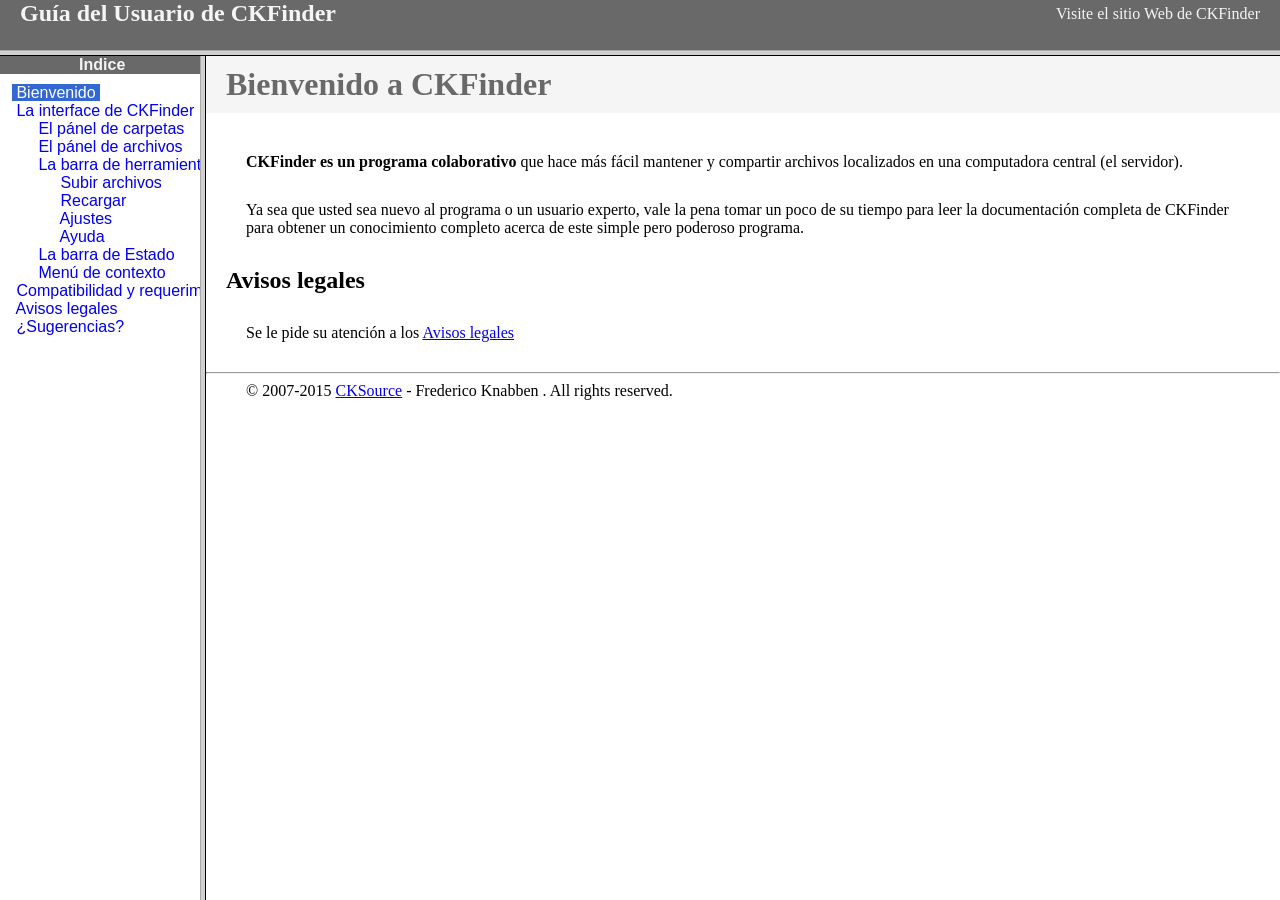
<file: ckfinder/help/es-mx/index.html>
<!DOCTYPE HTML PUBLIC "-//W3C//DTD HTML 4.01 Frameset//EN" "http://www.w3.org/TR/html4/frameset.dtd">
<html lang="es-mx">
<head>
	<title>Gu&iacute;a para el usuario de CKFinder</title>
	<meta http-equiv="Content-Type" content="text/html; charset=utf-8">
	<meta name="robots" content="noindex, nofollow">
	<style type="text/css">
		frame {border-color:#f5f5f5}
	</style>
</head>
<frameset rows="50,*">
	<frame src="files/header.html" noresize="noresize" frameborder="0">
	<frameset cols="200,*">
			<frame src="files/toc.html">
			<frame src="files/001.html" name="CKDocsMain">
	</frameset>
</frameset>
</html>
</file>
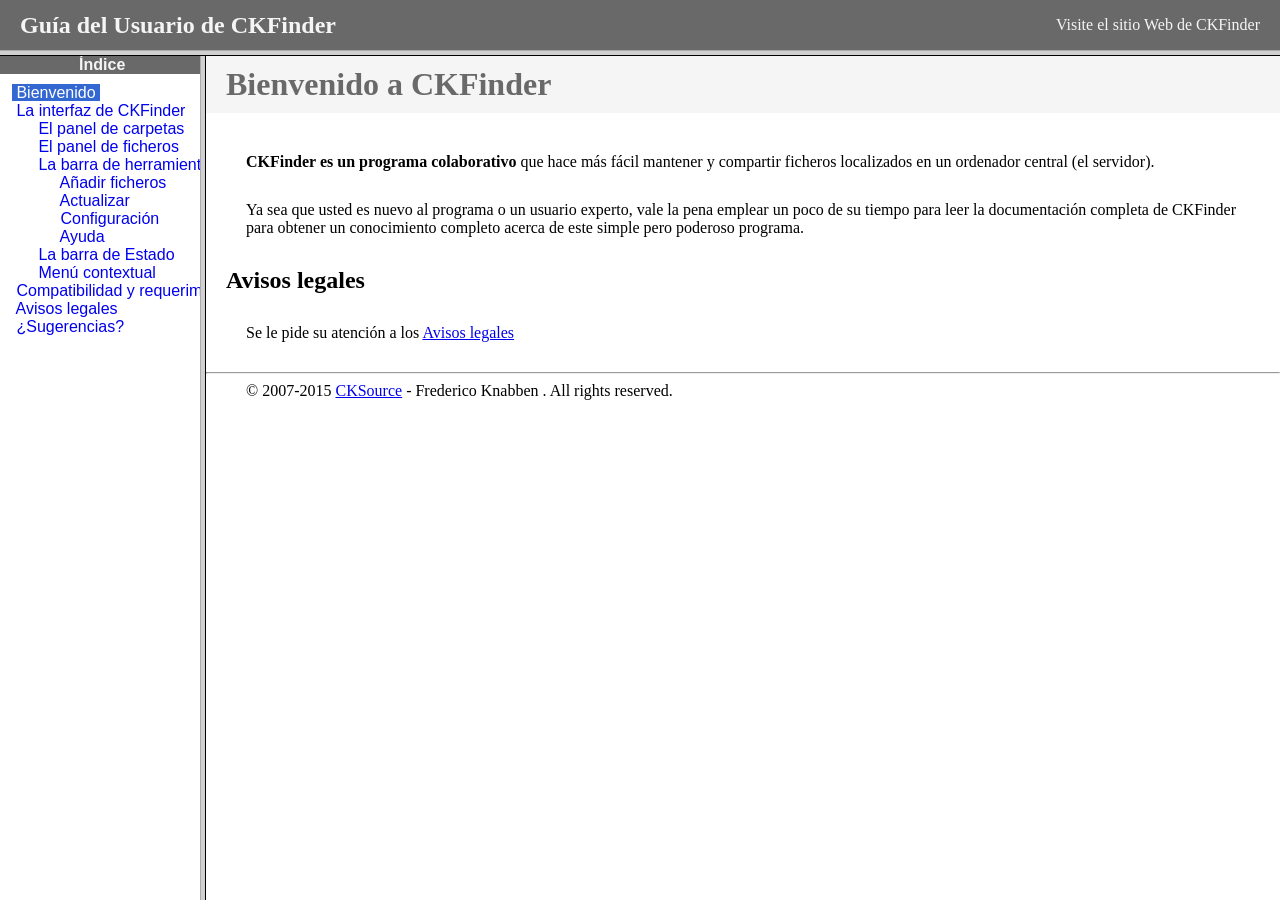
<file: ckfinder/help/es/index.html>
<!DOCTYPE HTML PUBLIC "-//W3C//DTD HTML 4.01 Frameset//EN" "http://www.w3.org/TR/html4/frameset.dtd">
<html lang="es">
<head>
	<title>Gu&iacute;a para el usuario de CKFinder</title>
	<meta http-equiv="Content-Type" content="text/html; charset=utf-8">
	<meta name="robots" content="noindex, nofollow">
	<style type="text/css">
		frame {border-color:#f5f5f5}
	</style>
</head>
<frameset rows="50,*">
	<frame src="files/header.html" noresize="noresize" frameborder="0">
	<frameset cols="200,*">
			<frame src="files/toc.html">
			<frame src="files/001.html" name="CKDocsMain">
	</frameset>
</frameset>
</html>
</file>
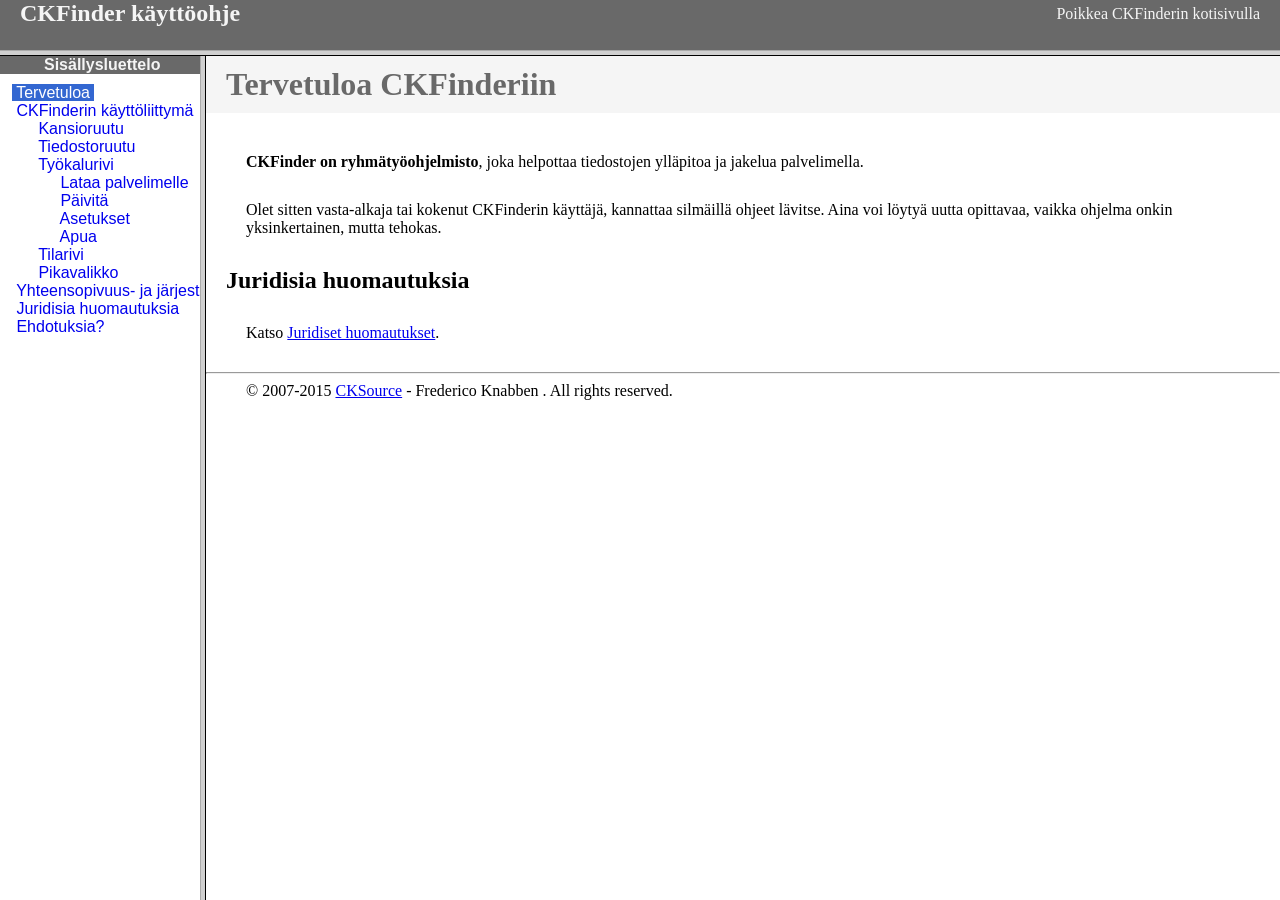
<file: ckfinder/help/fi/index.html>
<!DOCTYPE HTML PUBLIC "-//W3C//DTD HTML 4.01 Frameset//EN" "http://www.w3.org/TR/html4/frameset.dtd">
<html lang="fi">
<head>
	<title>CKFinder käyttöohje</title>
	<meta http-equiv="Content-Type" content="text/html; charset=utf-8">
	<meta name="robots" content="noindex, nofollow">
	<style type="text/css">
		frame {border-color:#f5f5f5}
	</style>
</head>
<frameset rows="50,*">
	<frame src="files/header.html" noresize="noresize" frameborder="0">
	<frameset cols="200,*">
			<frame src="files/toc.html">
			<frame src="files/001.html" name="CKDocsMain">
	</frameset>
</frameset>
</html>
</file>
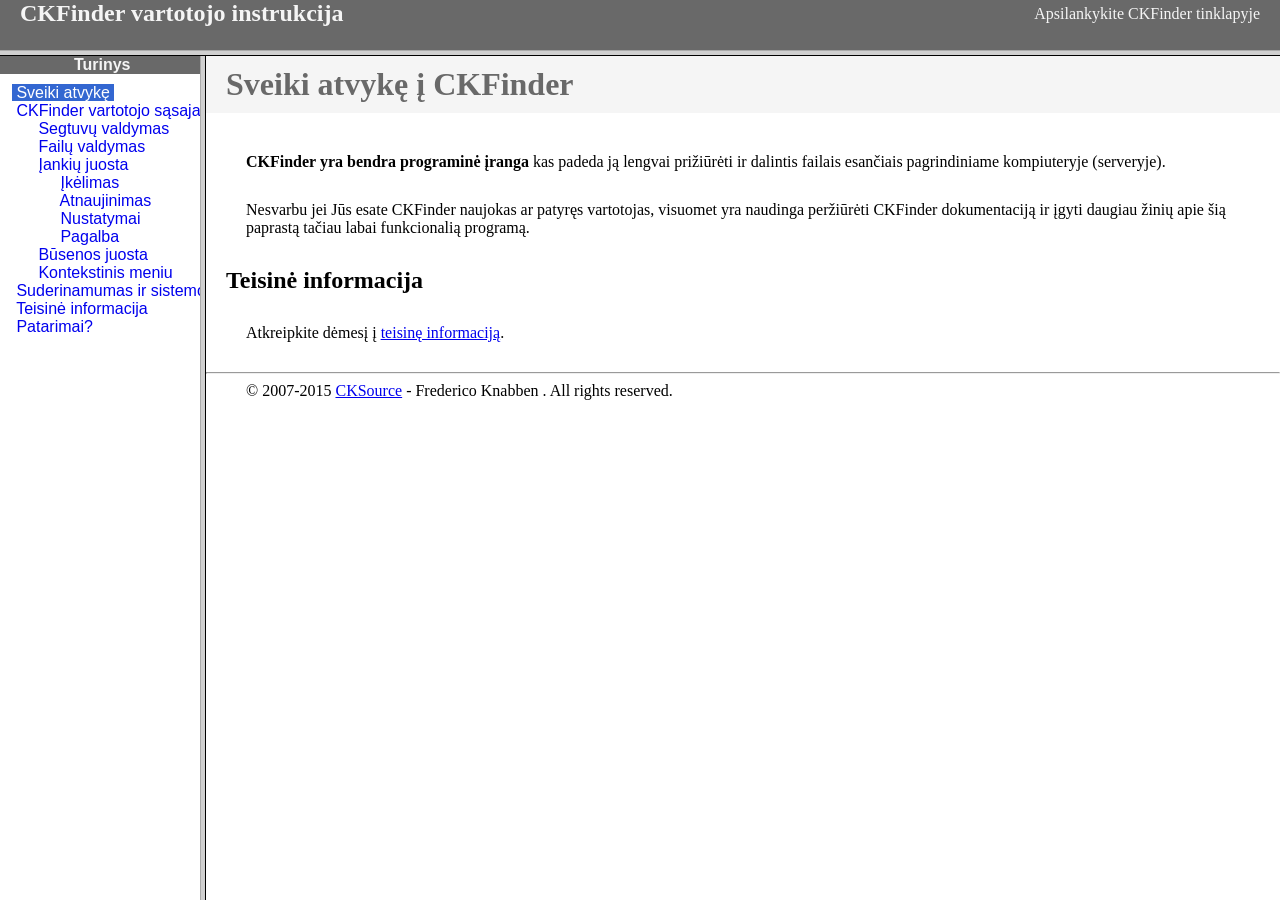
<file: ckfinder/help/lt/index.html>
<!DOCTYPE HTML PUBLIC "-//W3C//DTD HTML 4.01 Frameset//EN" "http://www.w3.org/TR/html4/frameset.dtd">
<html lang="lt">
<head>
	<title>CKFinder User's Guide</title>
	<meta http-equiv="Content-Type" content="text/html; charset=utf-8">
	<meta name="robots" content="noindex, nofollow">
	<style type="text/css">
		frame {border-color:#f5f5f5}
	</style>
</head>
<frameset rows="50,*">
	<frame src="files/header.html" noresize="noresize" frameborder="0">
	<frameset cols="200,*">
			<frame src="files/toc.html">
			<frame src="files/001.html" name="CKDocsMain">
	</frameset>
</frameset>
</html>
</file>
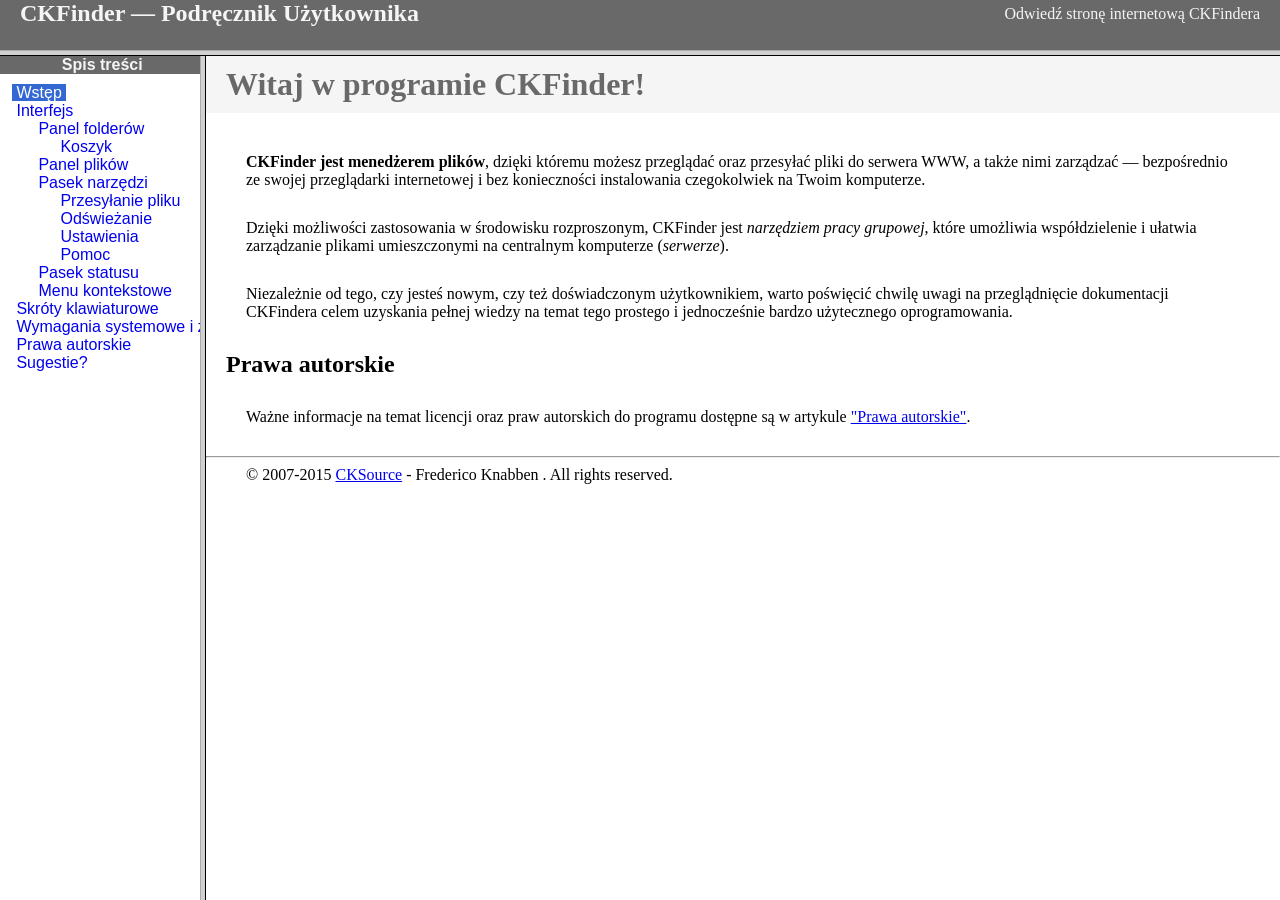
<file: ckfinder/help/pl/index.html>
<!DOCTYPE HTML PUBLIC "-//W3C//DTD HTML 4.01 Frameset//EN" "http://www.w3.org/TR/html4/frameset.dtd">
<html lang="pl">
<head>
	<title>CKFinder &mdash; Podręcznik Użytkownika</title>
	<meta http-equiv="Content-Type" content="text/html; charset=utf-8">
	<meta name="robots" content="noindex, nofollow">
	<style type="text/css">
		frame {border-color:#f5f5f5}
	</style>
</head>
<frameset rows="50,*">
	<frame src="files/header.html" noresize="noresize" frameborder="0">
	<frameset cols="200,*">
			<frame src="files/toc.html">
			<frame src="files/001.html" name="CKDocsMain">
	</frameset>
</frameset>
</html>
</file>
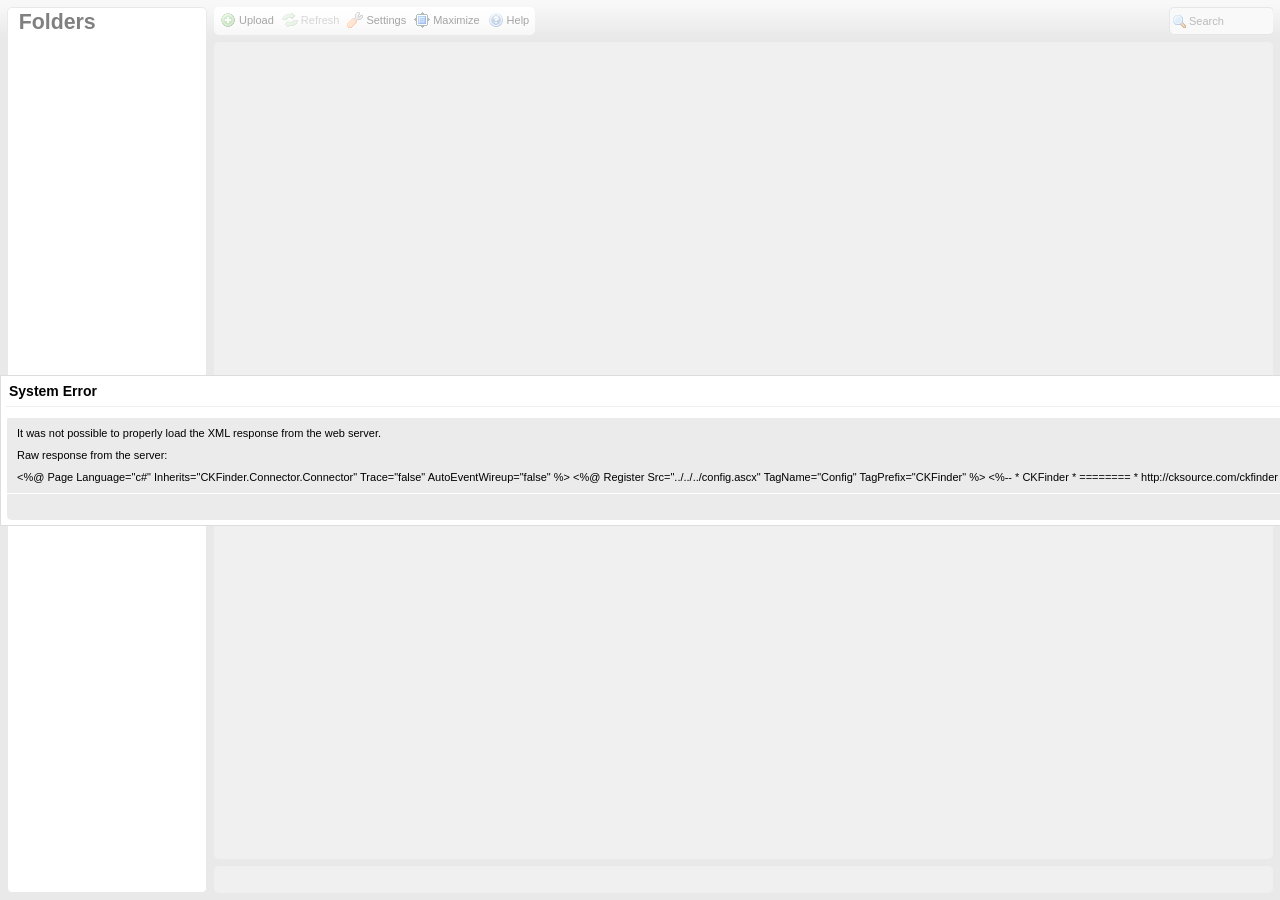
<file: ckfinder/ckfinder.html>
<!DOCTYPE HTML PUBLIC "-//W3C//DTD HTML 4.01//EN" "http://www.w3.org/TR/html4/strict.dtd">
<html>
<head>
	<title>CKFinder</title>
	<meta http-equiv="Content-Type" content="text/html; charset=utf-8" />
	<meta name="robots" content="noindex, nofollow" />
	<script type="text/javascript" src="ckfinder.js"></script>
	<style type="text/css">
		body, html, iframe, #ckfinder {
			margin: 0;
			padding: 0;
			border: 0;
			width: 100%;
			height: 100%;
			overflow: hidden;
		}
	</style>
</head>
<body class="CKFinderFrameWindow">
	<div id="ckfinder"></div>
	<script type="text/javascript">
//<![CDATA[
(function()
{
		var config = {};
		var get = CKFinder.tools.getUrlParam;
		var getBool = function( v )
		{
			var t = get( v );

			if ( t === null )
				return null;

			return t == '0' ? false : true;
		};

		var tmp;
		if ( tmp = get( 'configId' ) )
		{
			var win = window.opener || window;
			try
			{
				while ( ( !win.CKFinder || !win.CKFinder._.instanceConfig[ tmp ] ) && win != window.top )
					win = win.parent;

				if ( win.CKFinder._.instanceConfig[ tmp ] )
					config = CKFINDER.tools.extend( {}, win.CKFinder._.instanceConfig[ tmp ] );
			}
			catch(e) {}
		}

		if ( tmp = get( 'startupPath' ) || get( 'start' ) )
			config.startupPath = decodeURIComponent( tmp );

		config.id = get( 'id' ) || '';

		if ( ( tmp = getBool( 'rlf' ) ) !== null )
			config.rememberLastFolder = tmp;

		if ( ( tmp = getBool( 'dts' ) ) !== null )
			config.disableThumbnailSelection = tmp;

		if ( tmp = get( 'data' ) )
			config.selectActionData = tmp;

		if ( tmp = get( 'tdata' ) )
			config.selectThumbnailActionData = tmp;

		if ( tmp = get( 'type' ) )
			config.resourceType = tmp;

		if ( tmp = get( 'langCode' ) )
			config.language = tmp;

		if ( typeof( config.selectActionFunction ) == 'undefined' )
		{
			// Try to get desired "File Select" action from the URL.
			var action;
			if ( tmp = get( 'CKEditor' ) )
			{
				if ( tmp.length )
					action = 'ckeditor';
			}
			if ( !action )
				action = get( 'action' );

			var parentWindow = ( window.parent == window ) ? window.opener : window.parent;
			switch ( action )
			{
				case 'js':
					var actionFunction = get( 'func' );
					if ( actionFunction && actionFunction.length > 0 )
						config.selectActionFunction = parentWindow[ actionFunction ];

					actionFunction = get( 'thumbFunc' );
					if ( actionFunction && actionFunction.length > 0 )
						config.selectThumbnailActionFunction = parentWindow[ actionFunction ];
					break ;

				case 'ckeditor':
					var funcNum = get( 'CKEditorFuncNum' );
					if ( parentWindow['CKEDITOR'] )
					{
						config.selectActionFunction = function( fileUrl, data )
						{
							parentWindow['CKEDITOR'].tools.callFunction( funcNum, fileUrl, data );
						};

						config.selectThumbnailActionFunction = config.selectActionFunction;
					}
					break;

				default:
					if ( parentWindow && parentWindow['FCK'] && parentWindow['SetUrl'] )
					{
						action = 'fckeditor' ;
						config.selectActionFunction = parentWindow['SetUrl'];

						if ( !config.disableThumbnailSelection )
							config.selectThumbnailActionFunction = parentWindow['SetUrl'];
					}
					else
						action = null ;
			}
			config.action = action;
		}

		// Always use 100% width and height when nested using this middle page.
		config.width = config.height = '100%';

		var ckfinder = new CKFinder( config );
		ckfinder.replace( 'ckfinder', config );
})();
//]]>
	</script>
</body>
</html>
</file>
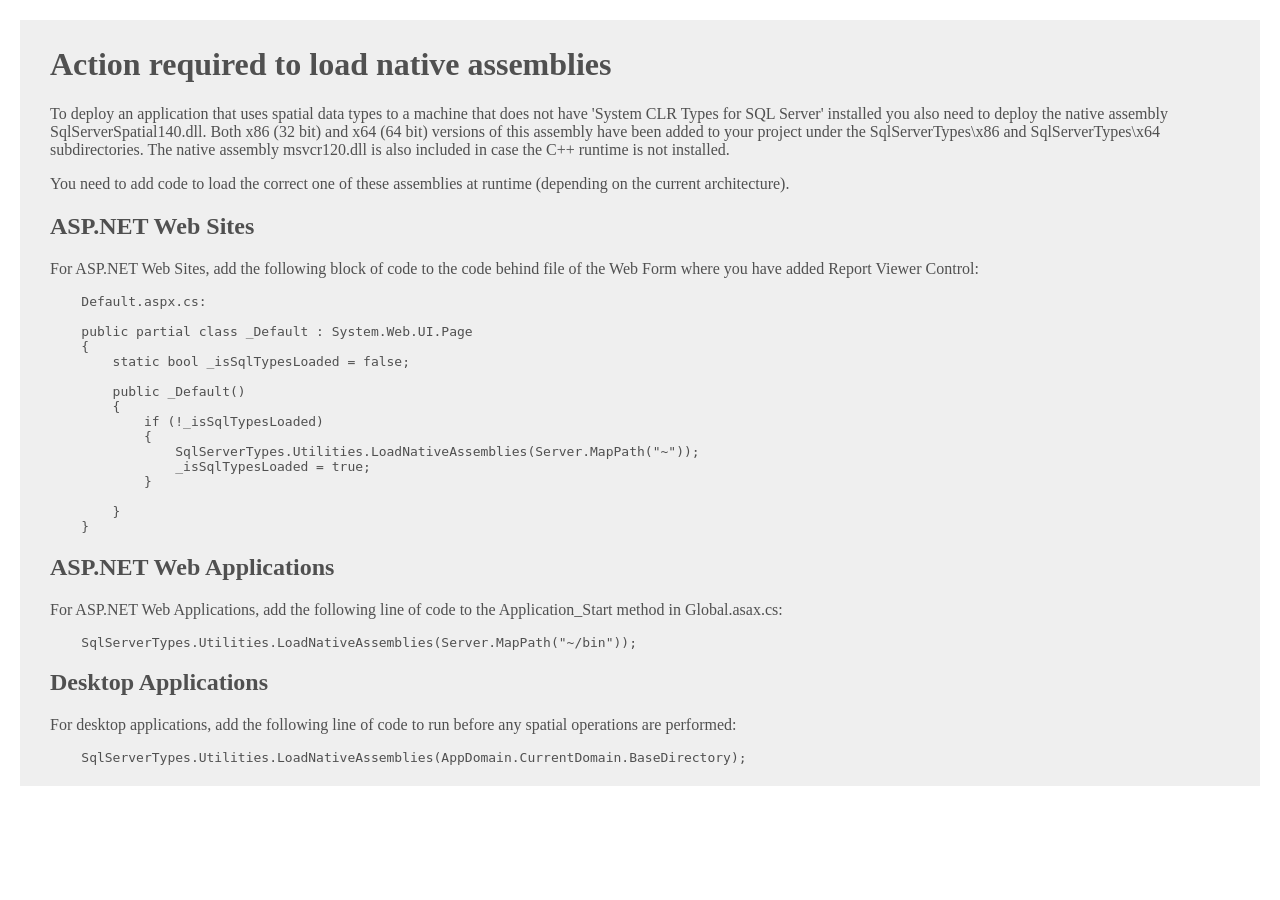
<file: SqlServerTypes/readme.htm>
﻿<html lang="en-US">
<head>
    <meta charset="utf-8" />
    <title>Microsoft.SqlServer.Types</title>
    <style>
        body {
            background: #fff;
            color: #505050;
            margin: 20px;
        }

        #main {
            background: #efefef;
            padding: 5px 30px;
        }
    </style>
</head>
<body>
    <div id="main">
        <h1>Action required to load native assemblies</h1>
        <p>
            To deploy an application that uses spatial data types to a machine that does not have 'System CLR Types for SQL Server' installed you also need to deploy the native assembly SqlServerSpatial140.dll. Both x86 (32 bit) and x64 (64 bit) versions of this assembly have been added to your project under the SqlServerTypes\x86 and SqlServerTypes\x64 subdirectories. The native assembly msvcr120.dll is also included in case the C++ runtime is not installed.
        </p>
        <p>
            You need to add code to load the correct one of these assemblies at runtime (depending on the current architecture).
        </p>
        <h2>ASP.NET Web Sites</h2>
        <p>
            For ASP.NET Web Sites, add the following block of code to the code behind file of the Web Form where you have added Report Viewer Control:
            <pre>
    Default.aspx.cs:
        
    public partial class _Default : System.Web.UI.Page
    {
        static bool _isSqlTypesLoaded = false;

        public _Default()
        {
            if (!_isSqlTypesLoaded)
            {
                SqlServerTypes.Utilities.LoadNativeAssemblies(Server.MapPath("~"));
                _isSqlTypesLoaded = true;
            }
            
        }
    }
</pre>
        </p>
        <h2>ASP.NET Web Applications</h2>
        <p>
            For ASP.NET Web Applications, add the following line of code to the Application_Start method in Global.asax.cs:
            <pre>    SqlServerTypes.Utilities.LoadNativeAssemblies(Server.MapPath("~/bin"));</pre>
        </p>
        <h2>Desktop Applications</h2>
        <p>
            For desktop applications, add the following line of code to run before any spatial operations are performed:
            <pre>    SqlServerTypes.Utilities.LoadNativeAssemblies(AppDomain.CurrentDomain.BaseDirectory);</pre>
        </p>
    </div>
</body>
</html>
</file>
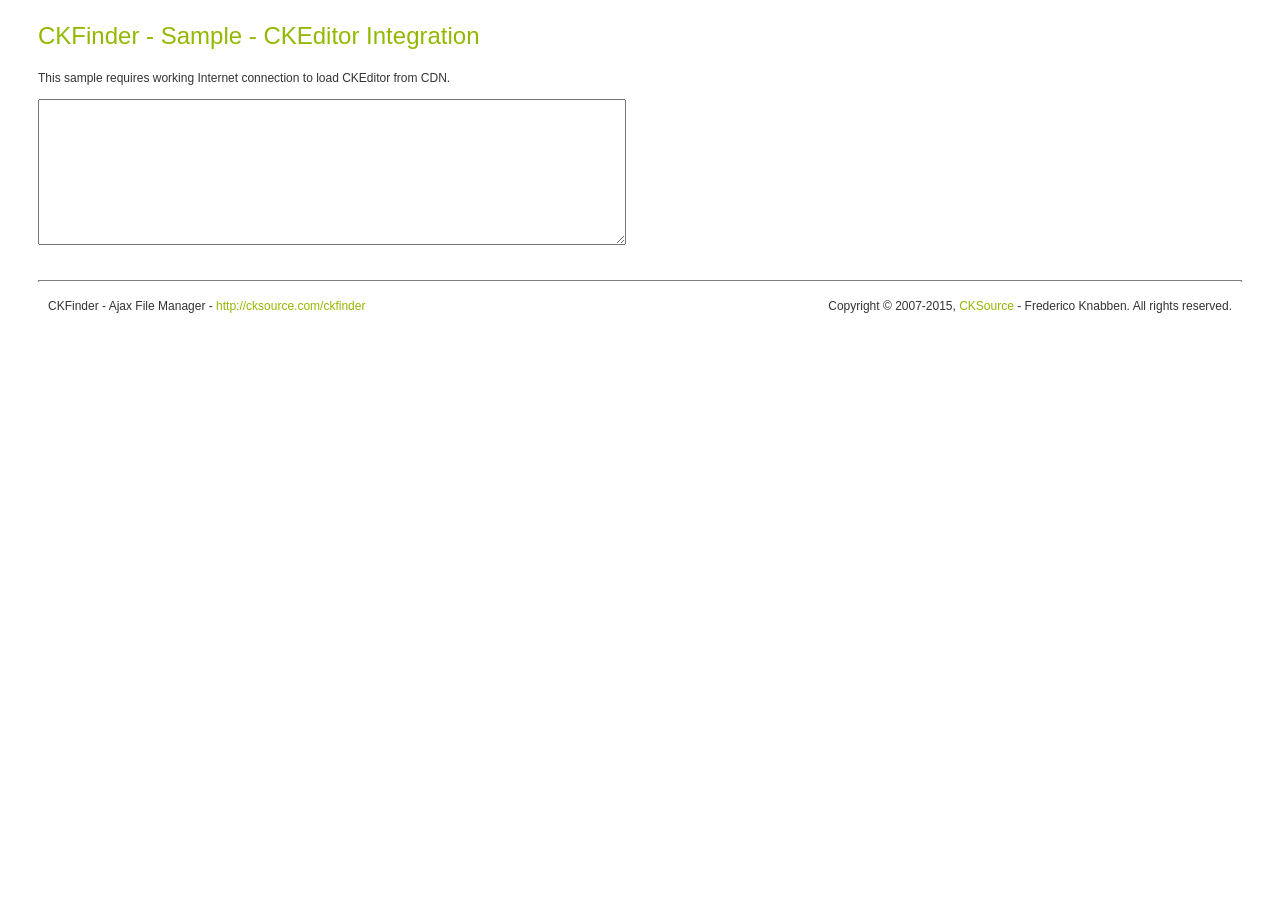
<file: ckfinder/_samples/ckeditor.html>
<!DOCTYPE html PUBLIC "-//W3C//DTD XHTML 1.0 Transitional//EN" "http://www.w3.org/TR/xhtml1/DTD/xhtml1-transitional.dtd">
<!--
 * CKFinder
 * ========
 * http://cksource.com/ckfinder
 * Copyright (C) 2007-2015, CKSource - Frederico Knabben. All rights reserved.
 *
 * The software, this file and its contents are subject to the CKFinder
 * License. Please read the license.txt file before using, installing, copying,
 * modifying or distribute this file or part of its contents. The contents of
 * this file is part of the Source Code of CKFinder.
-->
<html xmlns="http://www.w3.org/1999/xhtml">
<head>
	<title>CKFinder - Sample - CKEditor Integration</title>
	<meta http-equiv="Content-Type" content="text/html; charset=utf-8" />
	<meta name="robots" content="noindex, nofollow" />
	<link href="sample.css" rel="stylesheet" type="text/css" />
	<script type="text/javascript" src="../ckfinder.js"></script>
</head>
<body>
	<h1 class="samples">
		CKFinder - Sample - CKEditor Integration
	</h1>
	<div id="description">
		<p>CKFinder can be easily integrated with <a href="http://ckeditor.com">CKEditor</a>. Try it now, by clicking
		the "Image" or "Link" icons and then the "<strong>Browse Server</strong>" button.</p>
		<p>In modern browsers you may also try <strong>pasting images from clipboard</strong> directly into the editing area as well as <strong>dropping images</strong> &mdash; the files will be saved on the fly by CKFinder.</p>
	</div>
	<p>
		<textarea id="editor1" name="editor1" rows="10" cols="80"></textarea>
	</p>
	<div id="footer">
		<hr />
		<p>
			CKFinder - Ajax File Manager - <a class="samples" href="http://cksource.com/ckfinder/">http://cksource.com/ckfinder</a>
		</p>
		<p id="copy">
			Copyright &copy; 2007-2015, <a class="samples" href="http://cksource.com/">CKSource</a> - Frederico Knabben. All rights reserved.
		</p>
	</div>
	<script src="//cdn.ckeditor.com/4.5.6/standard-all/ckeditor.js"></script>
	<script>
		// Note: in this sample we use CKEditor with two extra plugins:
		// - uploadimage to support pasting and dragging images,
		// - image2 (instead of image) to provide images with captions.
		// Additionally, the CSS style for the editing area has been slightly modified to provide responsive images during editing.
		// All these modifications are not required by CKFinder, they just provide better user experience.
		if ( typeof CKEDITOR !== 'undefined' ) {
			CKEDITOR.addCss( 'img {max-width:100%; height: auto;}' );
			var editor = CKEDITOR.replace( 'editor1', {
				extraPlugins: 'uploadimage,image2',
				removePlugins: 'image',
				height:350
			} );

			// Just call CKFinder.setupCKEditor and pass the CKEditor instance as the first argument.
			// The second parameter (optional), is the path for the CKFinder installation (default = "/ckfinder/").
			CKFinder.setupCKEditor( editor, '../' ) ;

			// It is also possible to pass an object with selected CKFinder properties as a second argument.
			// CKFinder.setupCKEditor( editor, { basePath : '../', skin : 'v1' } ) ;
		} else {
			document.getElementById( 'description' ).innerHTML = '<div class="tip-a tip-a-alert">This sample requires working Internet connection to load CKEditor from CDN.</div>'
		}
	</script>
</body>
</html>
</file>
<file: ckeditor/samples/css/samples.css>
/**
 * @license Copyright (c) 2003-2017, CKSource - Frederico Knabben. All rights reserved.
 * For licensing, see LICENSE.md or http://ckeditor.com/license
 */
@media (max-width: 900px) {
  .global-is-mobile-hidden {
    display: none !important;
  }
}
article,
aside,
details,
figcaption,
figure,
footer,
header,
hgroup,
main,
menu,
nav,
section {
  display: block;
}
body,
html {
  margin: 0;
  padding: 0;
  font: 16px / 1.8 Arial, 'Helvetica Neue', Helvetica, sans-serif;
  font-weight: 300;
  color: #575757;
}
.grid-width-10 {
  width: 10%;
}
.grid-width-20 {
  width: 20%;
}
.grid-width-30 {
  width: 30%;
}
.grid-width-40 {
  width: 40%;
}
.grid-width-50 {
  width: 50%;
}
.grid-width-60 {
  width: 60%;
}
.grid-width-70 {
  width: 70%;
}
.grid-width-80 {
  width: 80%;
}
.grid-width-90 {
  width: 90%;
}
.grid-width-100 {
  width: 100%;
}
@media (max-width: 900px) {
  .grid-width-10,
  .grid-width-20,
  .grid-width-30,
  .grid-width-40,
  .grid-width-50,
  .grid-width-60,
  .grid-width-70,
  .grid-width-80,
  .grid-width-90,
  .grid-width-100 {
    width: 100%;
  }
}
*[class*="grid-width"] {
  -webkit-box-sizing: border-box;
  -moz-box-sizing: border-box;
  box-sizing: border-box;
  padding-left: 4%;
  padding-right: 4%;
  float: left;
}
*[class*="grid-width"]:after,
.grid-container:after,
*[class*="grid-width"]:before,
.grid-container:before {
  content: '';
  display: block;
  overflow: hidden;
  visibility: hidden;
  font-size: 0;
  line-height: 0;
  width: 0;
  height: 0;
}
*[class*="grid-width"]:after,
.grid-container:after {
  clear: both;
}
.grid-container {
  -webkit-box-sizing: border-box;
  -moz-box-sizing: border-box;
  box-sizing: border-box;
  margin-left: auto;
  margin-right: auto;
}
.grid-container-nested *[class*="grid-width"]:first-child {
  padding-left: 0;
}
.grid-container-nested *[class*="grid-width"]:last-child {
  padding-right: 0;
}
@media (max-width: 900px) {
  .grid-container-nested *[class*="grid-width"]:first-child {
    padding-left: 4%;
  }
  .grid-container-nested *[class*="grid-width"]:last-child {
    padding-right: 4%;
  }
}
.header-a {
  min-height: 140px;
  overflow: hidden;
}
.header-a .header-a-logo {
  margin: 40px 0 0;
}
@media (max-width: 900px) {
  .header-a .header-a-logo {
    text-align: center;
  }
}
.header-a .header-a-logo img {
  border: transparent;
}
.navigation-a {
  height: 30px;
  background: #3D3D3D;
  position: absolute;
  left: 0;
  right: 0;
  top: 0;
  padding: 0;
  overflow: hidden;
}
@media (max-width: 900px) {
  .navigation-a {
    text-align: center;
  }
}
.navigation-a ul {
  list-style: none;
  margin: 0;
  overflow: hidden;
}
.navigation-a ul li,
.navigation-a ul li a {
  display: inline-block;
}
@media (max-width: 900px) {
  .navigation-a ul {
    width: auto;
    text-overflow: ellipsis;
    white-space: nowrap;
    display: inline-block;
    float: none;
  }
  .navigation-a ul:before,
  .navigation-a ul:after {
    display: none;
  }
}
.navigation-a ul.navigation-a-left {
  text-align: left;
}
@media (max-width: 900px) {
  .navigation-a ul.navigation-a-left {
    padding-right: 0;
  }
}
.navigation-a ul.navigation-a-right {
  text-align: right;
}
@media (max-width: 900px) {
  .navigation-a ul.navigation-a-right {
    padding-left: 23px;
  }
}
.navigation-a ul li + li {
  margin-left: 23px;
}
.navigation-a ul li a {
  font-size: 10px;
  font-size: 0.625rem;
  line-height: 18px;
  line-height: 1.13rem;
  line-height: 30px;
  float: left;
  color: #ddd;
  font-weight: bold;
  text-decoration: none;
  text-transform: uppercase;
}
.navigation-a ul li a:hover {
  cursor: pointer;
  color: #fff;
}
.icon-navigation-a-github:before,
.icon-navigation-a-github:after {
  background-image: url("[data-uri]");
}
.navigation-b {
  text-align: right;
  margin: 52px 0 0;
  overflow: visible;
}
@media (max-width: 900px) {
  .navigation-b {
    text-align: center;
    margin-top: 20px;
    padding: 0;
  }
}
.navigation-b ul {
  padding: 0;
  list-style: none;
  margin: 0;
  overflow: visible;
}
.navigation-b ul li,
.navigation-b ul li a {
  display: inline-block;
}
@media (max-width: 900px) {
  .navigation-b ul {
    display: table;
    width: 100%;
    padding-bottom: 1.5em;
  }
}
@media (max-width: 900px) {
  .navigation-b ul li {
    display: table-row;
  }
}
.navigation-b ul li + li {
  margin-left: 20px;
}
@media (max-width: 900px) {
  .navigation-b ul li + li {
    margin-left: 0;
  }
}
.navigation-b ul li a {
  -webkit-box-sizing: border-box;
  -moz-box-sizing: border-box;
  box-sizing: border-box;
  text-transform: uppercase;
  text-decoration: none;
  outline: none;
}
@media (max-width: 900px) {
  .navigation-b ul li a {
    width: 100%;
    -webkit-border-radius: 0;
    -webkit-background-clip: padding-box;
    -moz-border-radius: 0;
    -moz-background-clip: padding;
    border-radius: 0;
    background-clip: padding-box;
  }
}
.footer-a {
  font-size: 13px;
  font-size: 0.8125rem;
  line-height: 23.4px;
  line-height: 1.46rem;
  padding-top: 2.25em;
  padding-bottom: 2.25em;
  overflow: hidden;
  color: #8a8a8a;
}
.footer-a a {
  color: #27C0D8;
  text-decoration: none;
  border-bottom: 1px dotted #27C0D8;
}
.footer-a a:hover {
  color: #23adc2;
}
.footer-a p {
  margin: 0;
  display: inline-block;
  text-align: center;
}
.content {
  font-size: 14px;
  font-size: 0.875rem;
  line-height: 25.2px;
  line-height: 1.57rem;
  overflow: hidden;
  padding-top: 1.5em;
  padding-bottom: 1.5em;
}
.content p {
  margin: 0.75em 0;
}
.content ul,
.content ol,
.content pre,
.content blockquote,
.content textarea:not([class^="cke"]),
.content .cke {
  margin: 1.875em 0;
}
.content code,
.content kbd {
  -webkit-border-radius: 3px;
  -webkit-background-clip: padding-box;
  -moz-border-radius: 3px;
  -moz-background-clip: padding;
  border-radius: 3px;
  background-clip: padding-box;
  padding: 3px 4px;
}
.content pre,
.content code,
.content kbd,
.content blockquote {
  background: #f5f5f5;
}
.content blockquote,
.content pre {
  background: none;
  border-left: 4px solid #27C0D8;
  padding: 1.5em 2.25em;
}
.content p a,
.content ul a,
.content ol a,
.content blockquote a,
.content h1 a,
.content h2 a,
.content h3 a,
.content h4 a,
.content h5 a {
  color: #27C0D8;
  text-decoration: none;
  border-bottom: 1px dotted #27C0D8;
}
.content p a:hover,
.content ul a:hover,
.content ol a:hover,
.content blockquote a:hover,
.content h1 a:hover,
.content h2 a:hover,
.content h3 a:hover,
.content h4 a:hover,
.content h5 a:hover {
  color: #23adc2;
}
.content h1,
.content h2,
.content h3,
.content h4,
.content h5 {
  color: #000;
  font-weight: 100;
}
.content h1 code,
.content h2 code,
.content h3 code,
.content h4 code,
.content h5 code,
.content h1 kbd,
.content h2 kbd,
.content h3 kbd,
.content h4 kbd,
.content h5 kbd {
  font-size: inherit;
}
.content h1 a.content-heading-anchor,
.content h2 a.content-heading-anchor,
.content h3 a.content-heading-anchor,
.content h4 a.content-heading-anchor,
.content h5 a.content-heading-anchor {
  font-weight: 100;
  vertical-align: middle;
  opacity: 0;
  border: 0;
}
.content h1:hover a.content-heading-anchor,
.content h2:hover a.content-heading-anchor,
.content h3:hover a.content-heading-anchor,
.content h4:hover a.content-heading-anchor,
.content h5:hover a.content-heading-anchor {
  opacity: 1;
}
.content h1:target a,
.content h2:target a,
.content h3:target a,
.content h4:target a,
.content h5:target a {
  -webkit-animation: targetLinkOpacity 0.5s linear alternate;
  -moz-animation: targetLinkOpacity 0.5s linear alternate;
  -o-animation: targetLinkOpacity 0.5s linear alternate;
  animation: targetLinkOpacity 0.5s linear alternate;
  opacity: 1;
}
.content input,
.content select,
.content textarea:not([class^="cke"]) {
  -webkit-border-radius: 3px;
  -webkit-background-clip: padding-box;
  -moz-border-radius: 3px;
  -moz-background-clip: padding;
  border-radius: 3px;
  background-clip: padding-box;
  -webkit-box-shadow: inset 0 1px 1px rgba(0, 0, 0, 0.08);
  -moz-box-shadow: inset 0 1px 1px rgba(0, 0, 0, 0.08);
  box-shadow: inset 0 1px 1px rgba(0, 0, 0, 0.08);
  font: inherit;
  color: inherit;
  border: 1px solid #D9D9D9;
  padding: .2em .5em;
}
.content input:focus,
.content select:focus,
.content textarea:not([class^="cke"]):focus {
  border-color: #66afe9;
  outline: 0;
  -webkit-box-shadow: inset 0 1px 1px rgba(0, 0, 0, 0.08), 0 0 8px #93c6ef;
  -moz-box-shadow: inset 0 1px 1px rgba(0, 0, 0, 0.08), 0 0 8px #93c6ef;
  box-shadow: inset 0 1px 1px rgba(0, 0, 0, 0.08), 0 0 8px #93c6ef;
}
.content abbr {
  border-bottom: 1px dotted #666;
  cursor: pointer;
}
.content blockquote {
  font-style: italic;
  font-family: Georgia, Times, "Times New Roman", serif;
  font-size: 16px;
  font-size: 1rem;
  line-height: 28.8px;
  line-height: 1.8rem;
}
.content em {
  font-style: italic;
}
.content h1 {
  font-size: 36px;
  font-size: 2.25rem;
  line-height: 64.8px;
  line-height: 4.05rem;
  margin: 1.125em 0 0;
}
.content h2 {
  font-size: 27.2px;
  font-size: 1.7rem;
  line-height: 48.96px;
  line-height: 3.06rem;
  margin: 0.9em 0 0;
}
.content h3 {
  font-size: 24px;
  font-size: 1.5rem;
  line-height: 43.2px;
  line-height: 2.7rem;
  font-weight: 500;
  margin: 0.75em 0 0;
}
.content h4 {
  font-size: 19.2px;
  font-size: 1.2rem;
  line-height: 34.56px;
  line-height: 2.16rem;
  font-weight: 500;
  margin: 0.75em 0 0;
}
.content h5 {
  font-size: 17.6px;
  font-size: 1.1rem;
  line-height: 31.68px;
  line-height: 1.98rem;
  font-weight: 500;
  margin: 0.75em 0 0;
}
.content hr {
  border: 0;
  border-top: 4px solid #D9D9D9;
  margin: 1.5em 0;
}
.content input[type="text"] {
  height: 1.8em;
  line-height: 1.8em;
}
.content input[type="button"] {
  -webkit-appearance: button;
  -moz-appearance: button;
  appearance: button;
}
.content kbd {
  font-size: 12px;
  font-size: 0.75rem;
  line-height: 21.6px;
  line-height: 1.35rem;
  font-family: Arial, 'Helvetica Neue', Helvetica, sans-serif;
  padding: 2px 6px;
  -webkit-box-shadow: 0 0 4px #fff inset, 0 2px 0 #D9D9D9;
  -moz-box-shadow: 0 0 4px #fff inset, 0 2px 0 #D9D9D9;
  box-shadow: 0 0 4px #fff inset, 0 2px 0 #D9D9D9;
}
.content p img {
  vertical-align: middle;
}
.content p pre {
  padding: 1.5em;
}
.content pre {
  padding: 0;
  border: 0;
  tab-size: 4;
  -o-tab-size: 4;
  -moz-tab-size: 4;
}
.content pre,
.content code {
  font-size: 11.89px;
  font-size: 0.743rem;
  line-height: 21.4px;
  line-height: 1.34rem;
  font-family: Consolas, Menlo, Monaco, Lucida Console, Liberation Mono, DejaVu Sans Mono, Bitstream Vera Sans Mono, Courier New, monospace, serif;
}
.content pre a,
.content code a {
  border: 0;
}
.content pre code {
  padding: 0.75em;
  display: block;
}
.content strong {
  color: #000;
}
.content ul ul,
.content ol ul,
.content ul ol,
.content ol ol {
  margin: 0.75em 0;
}
.content ul li,
.content ol li {
  font-size: 14px;
  font-size: 0.875rem;
  line-height: 30.24px;
  line-height: 1.89rem;
}
.content textarea:not([class^="cke"]) {
  width: 100%;
}
.content div.todo {
  border: 2px dotted #444;
  padding: 10px;
  margin: 60px 0 10px 0;
  /* Remove me some day */
}
.content div.todo:before {
  content: "TODO";
  font-weight: bold;
}
body a.button-a,
body button.button-a,
body input.button-a {
  -webkit-border-radius: 3px;
  -webkit-background-clip: padding-box;
  -moz-border-radius: 3px;
  -moz-background-clip: padding;
  border-radius: 3px;
  background-clip: padding-box;
  font-size: 14px;
  font-size: 0.875rem;
  line-height: 25.2px;
  line-height: 1.57rem;
  height: 36px;
  line-height: 36px;
  padding: 0 1.1em;
  font-weight: 700;
  color: #3e3e3e;
  white-space: nowrap;
  text-decoration: none;
  display: inline-block;
  cursor: pointer;
  border: 0;
  vertical-align: middle;
  margin: 1px 0;
  background: transparent;
}
body a.button-a.icon-pos-left,
body button.button-a.icon-pos-left,
body input.button-a.icon-pos-left {
  padding-left: .8em;
}
body a.button-a.icon-pos-right,
body button.button-a.icon-pos-right,
body input.button-a.icon-pos-right {
  padding-right: .8em;
}
body a.button-a.button-a-no-text,
body button.button-a.button-a-no-text,
body input.button-a.button-a-no-text {
  -webkit-border-radius: 100px;
  -webkit-background-clip: padding-box;
  -moz-border-radius: 100px;
  -moz-background-clip: padding;
  border-radius: 100px;
  background-clip: padding-box;
  width: 36px;
  padding: 0;
  text-indent: -999px;
  overflow: hidden;
  position: relative;
  text-align: center;
}
body a.button-a.button-a-no-text:before,
body button.button-a.button-a-no-text:before,
body input.button-a.button-a-no-text:before {
  position: absolute;
  left: 50%;
  top: 50%;
  margin: -9px 0 0 -9px;
}
@media (max-width: 900px) {
  body a.button-a.button-a-mobile-collapsed,
  body button.button-a.button-a-mobile-collapsed,
  body input.button-a.button-a-mobile-collapsed {
    -webkit-border-radius: 100px;
    -webkit-background-clip: padding-box;
    -moz-border-radius: 100px;
    -moz-background-clip: padding;
    border-radius: 100px;
    background-clip: padding-box;
    width: 36px;
    padding: 0;
    text-indent: -999px;
    overflow: hidden;
    position: relative;
    text-align: center;
  }
  body a.button-a.button-a-mobile-collapsed:before,
  body button.button-a.button-a-mobile-collapsed:before,
  body input.button-a.button-a-mobile-collapsed:before {
    position: absolute;
    left: 50%;
    top: 50%;
    margin: -9px 0 0 -9px;
  }
  body a.button-a.button-a-mobile-collapsed:before,
  body button.button-a.button-a-mobile-collapsed:before,
  body input.button-a.button-a-mobile-collapsed:before {
    position: absolute;
    left: 50%;
    top: 50%;
    margin: -9px 0 0 -9px;
  }
}
body a.button-a:active,
body button.button-a:active,
body input.button-a:active,
body a.button-a:hover,
body button.button-a:hover,
body input.button-a:hover {
  color: #fff;
  background: #23adc2;
}
body a.button-a:focus,
body button.button-a:focus,
body input.button-a:focus {
  border-color: #66afe9;
  outline: 0;
  -webkit-box-shadow: inset 0 1px 1px rgba(0, 0, 0, 0.075), 0 0 8px #93c6ef;
  -moz-box-shadow: inset 0 1px 1px rgba(0, 0, 0, 0.075), 0 0 8px #93c6ef;
  box-shadow: inset 0 1px 1px rgba(0, 0, 0, 0.075), 0 0 8px #93c6ef;
}
body a.button-a-soft,
body button.button-a-soft,
body input.button-a-soft {
  background: #e7e7e7;
}
body a.button-a-soft:active,
body button.button-a-soft:active,
body input.button-a-soft:active,
body a.button-a-soft:hover,
body button.button-a-soft:hover,
body input.button-a-soft:hover {
  color: #3e3e3e;
  background: #cecece;
}
body a.button-a-background,
body button.button-a-background,
body input.button-a-background,
body a.navigation-b ul li a:hover,
body button.navigation-b ul li a:hover,
body input.navigation-b ul li a:hover {
  color: #fff;
  background: #27C0D8;
}
body a.button-a-background:active,
body button.button-a-background:active,
body input.button-a-background:active,
body a.button-a-background:hover,
body button.button-a-background:hover,
body input.button-a-background:hover,
body a.navigation-b ul li a:hover:active,
body button.navigation-b ul li a:hover:active,
body input.navigation-b ul li a:hover:active,
body a.navigation-b ul li a:hover:hover,
body button.navigation-b ul li a:hover:hover,
body input.navigation-b ul li a:hover:hover {
  color: #fff;
  background: #23adc2;
}
.balloon-a {
  font-size: 12px;
  font-size: 0.75rem;
  line-height: 21.6px;
  line-height: 1.35rem;
  -webkit-border-radius: 3px;
  -webkit-background-clip: padding-box;
  -moz-border-radius: 3px;
  -moz-background-clip: padding;
  border-radius: 3px;
  background-clip: padding-box;
  border-bottom: 3px solid #d4d4d4;
  background: #ebebeb;
  display: inline-block;
  white-space: nowrap;
  padding: .4em 1.2em .2em;
  font-weight: 700;
  position: relative;
  z-index: 1000;
  text-transform: none;
  color: #575757;
}
.balloon-a:hover {
  color: #575757;
}
.balloon-a:before {
  content: '';
  width: 0;
  height: 0;
  border-style: solid;
  position: absolute;
}
.balloon-a-ne:before,
.balloon-a-nw:before {
  top: -13px;
  border-width: 0 9px 15.6px 9px;
  border-color: transparent transparent #ebebeb transparent;
}
.balloon-a-se:before,
.balloon-a-sw:before {
  bottom: -13px;
  border-width: 15.6px 9px 0 9px;
  border-color: #ebebeb transparent transparent transparent;
}
.balloon-a-nw:before,
.balloon-a-sw:before {
  left: 20px;
}
.balloon-a-ne:before,
.balloon-a-se:before {
  right: 20px;
}
.icon-pos-left:before,
.icon-pos-right:after {
  content: '';
  display: inline-block;
  width: 18px;
  height: 18px;
  vertical-align: middle;
  background-repeat: no-repeat;
}
.icon-pos-left:before {
  margin-right: 10px;
}
.icon-pos-right:after {
  margin-left: 10px;
}
.icon-download:before,
.icon-download:after {
  background-image: url("[data-uri]");
}
.icon-question-mark:before,
.icon-question-mark:after {
  background-image: url("[data-uri]");
}
.icon-close:before,
.icon-close:after {
  background-image: url("[data-uri]");
}
.ie8 .switch > * {
  vertical-align: middle;
}
.ie8 .switch input[type="radio"] {
  margin: 0 0.25em;
  display: inline-block;
}
.ie8 .switch label {
  margin-left: 0 !important;
  margin-right: 0 !important;
}
.ie8 .switch label[data-for="1"] {
  float: left;
}
.ie8 .switch label[data-for="2"] {
  float: right;
}
.ie8 .switch .switch-inner {
  display: none;
}
.switch {
  font-size: 14px;
  font-size: 0.875rem;
  line-height: 25.2px;
  line-height: 1.57rem;
  font-weight: bold;
  background-color: #27C0D8;
  overflow: hidden;
  display: inline-block;
  padding: 0.75em 0.25em;
  color: #fff;
  -webkit-border-radius: 3px;
  -webkit-background-clip: padding-box;
  -moz-border-radius: 3px;
  -moz-background-clip: padding;
  border-radius: 3px;
  background-clip: padding-box;
  position: relative;
}
.switch input[type="radio"] {
  display: none;
}
.switch label {
  position: relative;
  z-index: 2;
  float: left;
  cursor: pointer;
  padding: 0 0.75em;
}
.switch label:hover {
  text-decoration: underline;
}
.switch .switch-inner {
  float: left;
  background-color: #FFF;
  height: 1.5em;
  width: 4.125em;
  padding: 2px;
  margin: 0 0.25em;
  -webkit-border-radius: 5.5px;
  -webkit-background-clip: padding-box;
  -moz-border-radius: 5.5px;
  -moz-background-clip: padding;
  border-radius: 5.5px;
  background-clip: padding-box;
}
.switch .switch-inner .handler {
  overflow: hidden;
  position: relative;
  display: block;
  height: 1.5em;
  width: 1.5em;
  background: #25b4cb;
  -webkit-border-radius: 4.5px;
  -webkit-background-clip: padding-box;
  -moz-border-radius: 4.5px;
  -moz-background-clip: padding;
  border-radius: 4.5px;
  background-clip: padding-box;
}
.switch .switch-inner .handler:before {
  content: '';
  display: block;
  position: absolute;
  top: 0;
  right: 0;
  bottom: 3px;
  left: 0;
  background-color: #34c4da;
  -webkit-border-bottom-left-radius: 4.5px;
  -moz-border-radius-bottomleft: 4.5px;
  border-bottom-left-radius: 4.5px;
  -webkit-border-bottom-right-radius: 4.5px;
  -webkit-background-clip: padding-box;
  -moz-border-radius-bottomright: 4.5px;
  -moz-background-clip: padding;
  border-bottom-right-radius: 4.5px;
  background-clip: padding-box;
}
.switch:hover .switch-inner .handler:before {
  background: #45c9dd;
}
.switch input[data-num="2"]:checked ~ .switch-inner > .handler {
  margin-left: auto;
}
.switch input[data-num="2"]:checked ~ label[data-for="1"] {
  padding-right: 5.125em;
  margin-right: -4.375em;
}
.switch input[data-num="1"]:checked ~ label[data-for="2"] {
  padding-left: 5.125em;
  margin-left: -4.375em;
}
.toggler {
  -webkit-user-select: none;
  -moz-user-select: none;
  -ms-user-select: none;
  user-select: none;
}
.toggler label {
  cursor: pointer;
}
.toggler [data-collapse] {
  display: inherit;
}
.toggler [data-expand] {
  display: none;
}
.toggler.collapsed [data-collapse] {
  display: none;
}
.toggler.collapsed [data-expand] {
  display: inherit;
}
.toggler-container {
  overflow: hidden;
}
.toggler-container.collapsed {
  height: 0;
}
.icon-toggler-expanded:before,
.icon-toggler-collapsed:before,
.icon-toggler-expanded:after,
.icon-toggler-collapsed:after {
  background-image: url("[data-uri]");
}
.icon-toggler-expanded.icon-light:before,
.icon-toggler-collapsed.icon-light:before,
.icon-toggler-expanded.icon-light:after,
.icon-toggler-collapsed.icon-light:after {
  background-image: url("[data-uri]");
}
.icon-toggler-expanded:before,
.icon-toggler-expanded:after {
  background-position: top left;
}
.icon-toggler-collapsed:before,
.icon-toggler-collapsed:after {
  background-position: bottom left;
}
.modal {
  padding: 20px;
  border-radius: 3px;
  background-color: white;
  max-width: 700px;
  -webkit-box-sizing: border-box;
  -moz-box-sizing: border-box;
  box-sizing: border-box;
  width: 80% !important;
  top: 50% !important;
  -webkit-transform: translate(-50%, -50%) !important;
  -moz-transform: translate(-50%, -50%) !important;
  -o-transform: translate(-50%, -50%) !important;
  -ms-transform: translate(-50%, -50%) !important;
  transform: translate(-50%, -50%) !important;
}
.modal-close {
  -webkit-border-radius: 100px;
  -webkit-background-clip: padding-box;
  -moz-border-radius: 100px;
  -moz-background-clip: padding;
  border-radius: 100px;
  background-clip: padding-box;
  cursor: pointer;
  height: 18px;
  width: 18px;
  position: absolute;
  top: 10px;
  right: 10px;
  font-size: 17px;
  text-align: center;
  line-height: 19px;
  background: #cccccc;
}
main .grid-container,
header .grid-container,
.navigation-a > div,
footer > div {
  max-width: 968px;
}
.header-a {
  margin-top: 30px;
}
.footer-a {
  border-top: 1px solid #D9D9D9;
}
.adjoined-top {
  background-color: #27C0D8;
  color: #fff;
}
.adjoined-top .content h1,
.adjoined-top .content h2,
.adjoined-top .content h3,
.adjoined-top .content h4,
.adjoined-top .content h5 {
  color: #fff;
}
.adjoined-top .content p {
  font-size: 18px;
  font-size: 1.125rem;
  line-height: 32.4px;
  line-height: 2.02rem;
  font-weight: 100;
}
.adjoined-top .content p a {
  text-decoration: none;
  border-bottom: 1px dotted #fff;
  color: inherit;
}
.adjoined-top .content p a:hover {
  color: #e6e6e6;
}
.adjoined-top .content button {
  color: #fff;
}
.adjoined-top .content strong {
  color: #fff;
}
.adjoined-top .content code {
  font-size: inherit;
  color: #27C0D8;
}
.adjoined-bottom {
  position: relative;
}
.adjoined-bottom:before {
  z-index: -1;
  content: '';
  background: #27C0D8;
  position: absolute;
  top: 0;
  left: 0;
  right: 0;
  height: 50%;
}
main .grid-container,
header .grid-container,
.navigation-a > div,
footer > div {
  max-width: 1052px;
}
main .grid-container.freed-width {
  max-width: none;
}
.switch {
  background: #25b4cb;
  float: right;
  overflow: visible;
}
.switch .balloon-a {
  position: absolute;
  top: -40px;
  right: 50%;
  margin-right: -15px;
  background: #FFEFC1;
  border-bottom-color: #DCDCA4;
}
.switch .balloon-a:before {
  border-color: #FFEFC1 transparent transparent transparent;
}
#toolbar .editors-container {
  overflow: hidden;
  height: 0;
  transition: height 200ms;
}
#toolbar .editors-container.active {
  height: auto;
}
#main #editor {
  background: #FFF;
  padding: 2% 4%;
  border: dashed 5px #27C0D8;
}
#main .adjoined-top:before {
  height: 335px;
}
#toolbar .adjoined-top:before {
  height: 219px;
}
#toolbar .adjoined-top .grid-container-nested {
  height: 147px;
}
.content .grid-switch-magic {
  margin: 3.5em 0 0;
}
#info-box {
  padding-bottom: 0;
}
#info-box > div {
  width: 100%;
  text-align: right;
}
#info-box > div .toggler {
  padding-right: 0;
}
#info-box > div .toggler:hover {
  background: transparent;
  color: #000;
}
#info-box > div .toggler:hover > label {
  text-decoration: underline;
}
#info-box > div h2 {
  float: left;
  margin-top: 0;
}
#info-box > div#instructions-container {
  text-align: left;
}
#toolbarModifierWrapper {
  overflow: hidden;
  height: 0;
  opacity: 0;
  transition: height 200ms;
}
#toolbarModifierWrapper.active {
  height: auto;
  opacity: 1;
}
header {
  overflow: visible;
}
header div.grid-container {
  overflow: visible;
}
header .navigation-b {
  overflow: visible;
}
header .navigation-b ul {
  overflow: visible;
}
header .navigation-b a {
  position: relative;
}
header .balloon-a {
  position: absolute;
  top: 48px;
  left: 50%;
  margin-left: -35px;
}
@media (max-width: 1140px) {
  header .balloon-a {
    left: auto;
    margin-left: auto;
    right: 50%;
    margin-right: -35px;
  }
  header .balloon-a:before {
    left: auto;
    right: 22px;
  }
}
@media (max-width: 900px) {
  header .balloon-a {
    display: none;
  }
}
#toolbar .cke_toolbar {
  pointer-events: none;
  -webkit-user-select: none;
  -moz-user-select: none;
  -ms-user-select: none;
  user-select: none;
  cursor: default;
}
.some-toolbar-active .cke_toolbar {
  zoom: 1;
  filter: alpha(opacity=50);
  -webkit-opacity: 0.5;
  -moz-opacity: 0.5;
  opacity: 0.5;
}
.cke_toolbar.active {
  position: relative;
  zoom: 1;
  filter: alpha(opacity=100);
  -webkit-opacity: 1;
  -moz-opacity: 1;
  opacity: 1;
}
.cke_toolbar.active:after {
  content: '';
  display: block;
  position: absolute;
  top: 0;
  right: 6px;
  bottom: 5px;
  left: 0;
  -webkit-border-radius: 5px;
  -webkit-background-clip: padding-box;
  -moz-border-radius: 5px;
  -moz-background-clip: padding;
  border-radius: 5px;
  background-clip: padding-box;
  -webkit-box-shadow: 0px 0px 15px 3px #fff4b0;
  -moz-box-shadow: 0px 0px 15px 3px #fff4b0;
  box-shadow: 0px 0px 15px 3px #fff4b0;
}
.cke_toolbar.active .cke_toolgroup {
  -webkit-box-shadow: none;
  -moz-box-shadow: none;
  box-shadow: none;
  border-color: #e3c300;
}
.cke_toolbar.active .cke_combo,
.cke_toolbar.active .cke_toolgroup {
  position: relative;
  z-index: 2;
}
.cke_toolbar.active .cke_combo_button {
  -webkit-box-shadow: none;
  -moz-box-shadow: none;
  box-shadow: none;
}
.unselectable {
  -webkit-user-select: none;
  -moz-user-select: none;
  -ms-user-select: none;
  user-select: none;
}
.toolbar {
  padding: 5px 0;
  margin-bottom: 2.4em;
  overflow: hidden;
  background: #fff;
}
.toolbar button.button-a.cke_button {
  cursor: pointer;
  display: inline-block;
  padding: 4px 6px;
  outline: 0;
  border: 1px solid #a6a6a6;
}
.toolbar button.button-a.hidden {
  display: none;
}
.toolbar button.button-a.left {
  float: left;
  margin-right: 8px;
}
.toolbar button.button-a.right {
  float: right;
  margin-left: 8px;
}
.toolbar button.button-a .highlight {
  color: #ffefc1;
}
.configContainer.hidden,
.toolbarModifier.hidden,
.toolbarModifier-hints.hidden {
  display: none;
}
.toolbarModifier :focus,
.toolbar button:focus,
.configContainer textarea.configCode:focus {
  outline: none;
}
div.toolbarModifier {
  padding: 0;
  overflow: hidden;
  width: 100%;
  position: relative;
  display: table;
  border-collapse: collapse;
}
div.toolbarModifier ::-moz-focus-inner {
  border: 0;
}
div.toolbarModifier .empty {
  display: none;
}
div.toolbarModifier.empty-visible .empty {
  display: table-row;
  zoom: 1;
  filter: alpha(opacity=60);
  -webkit-opacity: 0.6;
  -moz-opacity: 0.6;
  opacity: 0.6;
}
div.toolbarModifier .empty > p {
  line-height: 31px;
}
div.toolbarModifier > ul {
  padding: 0;
  margin: 0;
  border-top: 1px solid #ccc;
  width: 100%;
}
div.toolbarModifier > ul[data-type="table-header"] {
  display: table-header-group;
}
div.toolbarModifier > ul[data-type="table-body"] {
  display: table-row-group;
}
div.toolbarModifier > ul p {
  padding: 0;
  margin: 0;
}
div.toolbarModifier > ul > li {
  display: table-row;
}
div.toolbarModifier > ul > li[data-type="header"] {
  font-weight: bold;
  user-select: none;
  cursor: default;
}
div.toolbarModifier > ul > li[data-type="group"],
div.toolbarModifier > ul > li[data-type="separator"] {
  border-bottom: 1px solid #ccc;
}
div.toolbarModifier > ul > li[data-type="subgroup"] {
  border-top: 1px solid #eee;
}
div.toolbarModifier > ul > li[data-type="subgroup"]:first-child {
  border-top: none;
}
div.toolbarModifier > ul > li[data-type="group"].active,
div.toolbarModifier > ul > li[data-type="group"]:hover,
div.toolbarModifier > ul > li[data-type="separator"].active,
div.toolbarModifier > ul > li[data-type="separator"]:hover {
  overflow: hidden;
  z-index: 2;
}
div.toolbarModifier > ul > li[data-type="group"].active,
div.toolbarModifier > ul > li[data-type="separator"].active,
div.toolbarModifier > ul > li[data-type="group"].active:hover,
div.toolbarModifier > ul > li[data-type="separator"].active:hover {
  background: #f0fafb;
}
div.toolbarModifier > ul > li[data-type="group"]:hover,
div.toolbarModifier > ul > li[data-type="separator"]:hover {
  background: #fffbe3;
}
div.toolbarModifier > ul > li[data-type="separator"] {
  background: #f5f5f5;
}
div.toolbarModifier > ul > li[data-type="separator"]:after {
  content: '';
  width: 100%;
}
div.toolbarModifier > ul > li[data-type="separator"] > p {
  padding: 2px 5px;
}
div.toolbarModifier > ul > li > p,
div.toolbarModifier > ul > li > ul {
  display: table-cell;
  vertical-align: middle;
}
div.toolbarModifier > ul > li p {
  padding-left: 5px;
  min-width: 200px;
}
div.toolbarModifier > ul > li p span {
  white-space: nowrap;
  cursor: default;
}
div.toolbarModifier > ul > li p span button {
  font-size: 12.666px;
  margin-right: 5px;
  cursor: pointer;
  background: #fff;
  -webkit-border-radius: 5px;
  -webkit-background-clip: padding-box;
  -moz-border-radius: 5px;
  -moz-background-clip: padding;
  border-radius: 5px;
  background-clip: padding-box;
  border: 1px solid #bbb;
  padding: 0 7px;
  line-height: 12px;
  height: 20px;
}
div.toolbarModifier > ul > li p span button:not(.disabled):hover,
div.toolbarModifier > ul > li p span button:not(.disabled):focus {
  color: #fff;
  background-color: #454545;
  border-color: transparent;
}
div.toolbarModifier > ul > li p span button.move.disabled {
  cursor: default;
  zoom: 1;
  filter: alpha(opacity=20);
  -webkit-opacity: 0.2;
  -moz-opacity: 0.2;
  opacity: 0.2;
}
div.toolbarModifier > ul > li ul {
  border-collapse: collapse;
  padding: 0;
  width: 100%;
}
div.toolbarModifier > ul > li ul li {
  display: table-row;
  list-style-type: none;
  line-height: 1;
}
div.toolbarModifier > ul > li ul li[data-type="subgroup"] {
  border-top: 1px solid #ddd;
}
div.toolbarModifier > ul > li ul li[data-type="subgroup"]:first-child {
  border-top: 0;
}
div.toolbarModifier > ul > li ul li[data-type="subgroup"] [data-type="button"] {
  -webkit-border-radius: 3px;
  -webkit-background-clip: padding-box;
  -moz-border-radius: 3px;
  -moz-background-clip: padding;
  border-radius: 3px;
  background-clip: padding-box;
  padding: 0 2px;
}
div.toolbarModifier > ul > li ul li[data-type="subgroup"] [data-type="button"]:focus {
  background: rgba(0, 0, 0, 0.04);
}
div.toolbarModifier > ul > li ul li[data-type="subgroup"] [data-type="button"] input {
  vertical-align: middle;
}
div.toolbarModifier > ul > li ul li > p,
div.toolbarModifier > ul > li ul li > ul {
  display: table-cell;
  vertical-align: middle;
}
div.toolbarModifier > ul > li ul li ul {
  padding: 0;
}
div.toolbarModifier > ul > li ul li ul li {
  padding: 0;
  display: inline-block;
  cursor: pointer;
  margin: 2px 5px 2px 0;
}
div.toolbarModifier > ul > li ul li ul li .cke_combo_text {
  cursor: pointer;
  white-space: nowrap;
}
div.toolbarModifier > ul > li ul li ul li .cke_toolgroup,
div.toolbarModifier > ul > li ul li ul li .cke_combo_button {
  cursor: pointer;
  margin: 0;
  vertical-align: middle;
  border: 1px solid #ddd;
  font-size: 11.41px;
  font-size: 0.713rem;
  line-height: 20.54px;
  line-height: 1.28rem;
}
div.toolbarModifier > .codemirror-wrapper {
  overflow-y: auto;
}
div.toolbarModifier-hints {
  float: right;
  width: 350px;
  min-width: 150px;
  overflow-y: auto;
  margin-left: 1.5em;
}
div.toolbarModifier-hints h3 {
  font-size: 18.08px;
  font-size: 1.13rem;
  line-height: 32.54px;
  line-height: 2.03rem;
  padding: 0.36em 1.5em;
  background: #f5f5f5;
  border-bottom: 1px solid #ddd;
  margin-top: 0;
  margin-bottom: 1.2em;
}
div.toolbarModifier-hints dl {
  margin-bottom: 1.2em;
  overflow: hidden;
}
div.toolbarModifier-hints dl .list-header {
  font-weight: bold;
  border: 0;
  padding-bottom: 0.6em;
}
div.toolbarModifier-hints dl > p {
  text-align: center;
}
div.toolbarModifier-hints dl dt {
  float: left;
  width: 9em;
  clear: both;
  text-align: right;
  border-top: 1px solid #ddd;
  padding-left: 1.5em;
  padding-right: .1em;
  -webkit-box-sizing: border-box;
  -moz-box-sizing: border-box;
  box-sizing: border-box;
}
div.toolbarModifier-hints dl dt code {
  background: none;
  border: none;
  vertical-align: middle;
}
div.toolbarModifier-hints dl dd {
  margin-left: 10em;
  clear: right;
  padding-right: 1.5em;
}
div.toolbarModifier-hints dl dd code {
  line-height: 2.2em;
}
div.toolbarModifier-hints dl dd:after {
  content: '\00a0';
  display: block;
  clear: left;
  float: right;
  height: 0;
  width: 0;
}
.toolbarModifier-hints,
.configContainer textarea.configCode,
.CodeMirror {
  -webkit-border-radius: 3px;
  -webkit-background-clip: padding-box;
  -moz-border-radius: 3px;
  -moz-background-clip: padding;
  border-radius: 3px;
  background-clip: padding-box;
  border: 1px solid #ccc;
  font-size: 13.01px;
  font-size: 0.813rem;
  line-height: 23.42px;
  line-height: 1.46rem;
}
.configContainer textarea.configCode,
.CodeMirror pre,
.CodeMirror-linenumber {
  font-size: 13.01px;
  font-size: 0.813rem;
  line-height: 23.42px;
  line-height: 1.46rem;
  font-family: Consolas, Menlo, Monaco, Lucida Console, Liberation Mono, DejaVu Sans Mono, Bitstream Vera Sans Mono, Courier New, monospace, serif;
}
.CodeMirror pre {
  border: none;
  padding: 0;
  margin: 0;
}
.configContainer textarea.configCode {
  -webkit-box-sizing: border-box;
  -moz-box-sizing: border-box;
  box-sizing: border-box;
  color: #575757;
  padding: 10px;
  width: 100%;
  min-height: 500px;
  margin: 0;
  resize: none;
  outline: none;
  -moz-tab-size: 4;
  tab-size: 4;
  white-space: pre;
  word-wrap: normal;
  overflow: auto;
}
.CodeMirror-hints.toolbar-modifier {
  padding: 0;
  color: #575757;
  font-size: 14px;
  font-size: 0.875rem;
  line-height: 25.2px;
  line-height: 1.57rem;
  font-family: Consolas, Menlo, Monaco, Lucida Console, Liberation Mono, DejaVu Sans Mono, Bitstream Vera Sans Mono, Courier New, monospace, serif;
}
.CodeMirror-hints.toolbar-modifier .CodeMirror-hint-active {
  color: #575757;
  background: #f0fafb;
}
.CodeMirror-hints.toolbar-modifier > li:hover {
  background: #fffbe3;
}
/* Text modifier */
#toolbarModifierWrapper {
  margin-bottom: 1.2em;
}
#toolbarModifierWrapper .invalid .CodeMirror {
  background: #fff8f8;
  border-color: red;
}
#toolbarModifierWrapper .CodeMirror {
  height: auto;
  padding: 0 0.6em;
}
.staticContainer {
  position: fixed;
  top: 0;
  width: 100%;
  z-index: 10;
}
.staticContainer > .grid-container {
  max-width: 1052px;
}
.staticContainer > .grid-container .inner {
  background: #fff;
}
.staticContainer > .grid-container .inner .toolbar {
  margin-bottom: 0;
}
#help {
  position: relative;
  top: -15px;
  left: -5px;
}
#help-content {
  display: none;
}
/*# sourceMappingURL=[data-uri] */
</file>
<file: ckeditor/samples/toolbarconfigurator/lib/codemirror/neo.css>
/* neo theme for codemirror */

/* Color scheme */

.cm-s-neo.CodeMirror {
  background-color:#ffffff;
  color:#2e383c;
  line-height:1.4375;
}
.cm-s-neo .cm-comment {color:#75787b}
.cm-s-neo .cm-keyword, .cm-s-neo .cm-property {color:#1d75b3}
.cm-s-neo .cm-atom,.cm-s-neo .cm-number {color:#75438a}
.cm-s-neo .cm-node,.cm-s-neo .cm-tag {color:#9c3328}
.cm-s-neo .cm-string {color:#b35e14}
.cm-s-neo .cm-variable,.cm-s-neo .cm-qualifier {color:#047d65}


/* Editor styling */

.cm-s-neo pre {
  padding:0;
}

.cm-s-neo .CodeMirror-gutters {
  border:none;
  border-right:10px solid transparent;
  background-color:transparent;
}

.cm-s-neo .CodeMirror-linenumber {
  padding:0;
  color:#e0e2e5;
}

.cm-s-neo .CodeMirror-guttermarker { color: #1d75b3; }
.cm-s-neo .CodeMirror-guttermarker-subtle { color: #e0e2e5; }
</file>
<file: ckfinder/_samples/sample.css>
/*
 * CKFinder
 * ========
 * http://cksource.com/ckfinder
 * Copyright (C) 2007-2015, CKSource - Frederico Knabben. All rights reserved.
 *
 * The software, this file and its contents are subject to the CKFinder
 * License. Please read the license.txt file before using, installing, copying,
 * modifying or distribute this file or part of its contents. The contents of
 * this file is part of the Source Code of CKFinder.
 *
 * Styles used in the samples pages.
 */

html, body, h1, h2, h3, h4, h5, h6, div, span, blockquote, p, address, form, fieldset, img, ul, ol, dl, dt, dd, li, hr, table, td, th, strong, em, sup, sub, dfn, ins, del, q, cite, var, samp, code, kbd, tt, pre {
	line-height: 1.5em;
}

body {
	padding:10px 30px;
}

input, textarea, select, option, optgroup, button, td, th {
	font-size: 100%;
}

pre,
code,
kbd,
samp,
tt{
  font-family: monospace,monospace;
  font-size: 1em;
}

h1.samples {
  color:#92B901;
  font-size:200%;
  font-weight:normal;
  margin: 0;
  padding: 0;
}

h2.samples {
  color:#000000;
  font-size:130%;
  margin: 0;
  padding: 0;
}

p, blockquote, address, form, pre, dl, h1.samples, h2.samples {
	margin-bottom:15px;
}

ul.samples {
	margin-bottom:15px;
}

.clear {
	clear:both;
}

fieldset
{
	margin: 0;
	padding: 10px;
}

body, input, textarea {
	color: #333333;
	font-family: Arial, Helvetica, sans-serif;
}

body {
	font-size: 75%;
}

a.samples {
	color: #92B901;
	text-decoration:none;
}

a.samples:hover {
  text-decoration:underline;
	color: #BED567;
}

form
{
	margin: 0;
	padding: 0;
}

pre.samples
{
	background-color: #F7F7F7;
	border: 1px solid #D7D7D7;
	overflow: auto;
	padding: 0.25em;
}

#alerts
{
	color: Red;
}

#footer {
	clear: both;
	padding-top: 10px;
}
#footer hr
{
	margin: 10px 0 15px 0;
	height: 1px;
	border: solid 1px gray;
	border-bottom: none;
}

#footer p
{
	margin: 0 10px 10px 10px;
	float: left;
}

#footer #copy
{
	float: right;
}

#outputSample
{
	width: 100%;
	table-layout: fixed;
}

#outputSample thead th
{
	color: #dddddd;
	background-color: #999999;
	padding: 4px;
	white-space: nowrap;
}

#outputSample tbody th
{
	vertical-align: top;
	text-align: left;
}

#outputSample pre
{
	margin: 0;
	padding: 0;
	white-space: pre; /* CSS2 */
	white-space: -moz-pre-wrap; /* Mozilla*/
	white-space: -o-pre-wrap; /* Opera 7 */
	white-space: pre-wrap; /* CSS 2.1 */
	white-space: pre-line; /* CSS 3 (and 2.1 as well, actually) */
	word-wrap: break-word; /* IE */
}

.description {
	border: 1px dotted #B7B7B7;
	margin-bottom: 10px;
	padding: 20px 10px 20px;
}

label {
	display: block;
	margin-bottom:6px;
}
</file>
<file: ckeditor/samples/old/sample.css>
/*
Copyright (c) 2003-2017, CKSource - Frederico Knabben. All rights reserved.
For licensing, see LICENSE.md or http://ckeditor.com/license
*/

html, body, h1, h2, h3, h4, h5, h6, div, span, blockquote, p, address, form, fieldset, img, ul, ol, dl, dt, dd, li, hr, table, td, th, strong, em, sup, sub, dfn, ins, del, q, cite, var, samp, code, kbd, tt, pre
{
	line-height: 1.5;
}

body
{
	padding: 10px 30px;
}

input, textarea, select, option, optgroup, button, td, th
{
	font-size: 100%;
}

pre
{
	-moz-tab-size: 4;
	tab-size: 4;
}

pre, code, kbd, samp, tt
{
	font-family: monospace,monospace;
	font-size: 1em;
}

body {
	width: 960px;
	margin: 0 auto;
}

code
{
	background: #f3f3f3;
	border: 1px solid #ddd;
	padding: 1px 4px;
	border-radius: 3px;
}

abbr
{
	border-bottom: 1px dotted #555;
	cursor: pointer;
}

.new, .beta
{
	text-transform: uppercase;
	font-size: 10px;
	font-weight: bold;
	padding: 1px 4px;
	margin: 0 0 0 5px;
	color: #fff;
	float: right;
	border-radius: 3px;
}

.new
{
	background: #FF7E00;
	border: 1px solid #DA8028;
	text-shadow: 0 1px 0 #C97626;

	box-shadow: 0 2px 3px 0 #FFA54E inset;
}

.beta
{
	background: #18C0DF;
	border: 1px solid #19AAD8;
	text-shadow: 0 1px 0 #048CAD;
	font-style: italic;

	box-shadow: 0 2px 3px 0 #50D4FD inset;
}

h1.samples
{
	color: #0782C1;
	font-size: 200%;
	font-weight: normal;
	margin: 0;
	padding: 0;
}

h1.samples a
{
	color: #0782C1;
	text-decoration: none;
	border-bottom: 1px dotted #0782C1;
}

.samples a:hover
{
	border-bottom: 1px dotted #0782C1;
}

h2.samples
{
	color: #000000;
	font-size: 130%;
	margin: 15px 0 0 0;
	padding: 0;
}

p, blockquote, address, form, pre, dl, h1.samples, h2.samples
{
	margin-bottom: 15px;
}

ul.samples
{
	margin-bottom: 15px;
}

.clear
{
	clear: both;
}

fieldset
{
	margin: 0;
	padding: 10px;
}

body, input, textarea
{
	color: #333333;
	font-family: Arial, Helvetica, sans-serif;
}

body
{
	font-size: 75%;
}

a.samples
{
	color: #189DE1;
	text-decoration: none;
}

form
{
	margin: 0;
	padding: 0;
}

pre.samples
{
	background-color: #F7F7F7;
	border: 1px solid #D7D7D7;
	overflow: auto;
	padding: 0.25em;
	white-space: pre-wrap; /* CSS 2.1 */
	word-wrap: break-word; /* IE7 */
}

#footer
{
	clear: both;
	padding-top: 10px;
}

#footer hr
{
	margin: 10px 0 15px 0;
	height: 1px;
	border: solid 1px gray;
	border-bottom: none;
}

#footer p
{
	margin: 0 10px 10px 10px;
	float: left;
}

#footer #copy
{
	float: right;
}

#outputSample
{
	width: 100%;
	table-layout: fixed;
}

#outputSample thead th
{
	color: #dddddd;
	background-color: #999999;
	padding: 4px;
	white-space: nowrap;
}

#outputSample tbody th
{
	vertical-align: top;
	text-align: left;
}

#outputSample pre
{
	margin: 0;
	padding: 0;
}

.description
{
	border: 1px dotted #B7B7B7;
	margin-bottom: 10px;
	padding: 10px 10px 0;
	overflow: hidden;
}

label
{
	display: block;
	margin-bottom: 6px;
}

/**
 *	CKEditor editables are automatically set with the "cke_editable" class
 *	plus cke_editable_(inline|themed) depending on the editor type.
 */

/* Style a bit the inline editables. */
.cke_editable.cke_editable_inline
{
	cursor: pointer;
}

/* Once an editable element gets focused, the "cke_focus" class is
   added to it, so we can style it differently. */
.cke_editable.cke_editable_inline.cke_focus
{
	box-shadow: inset 0px 0px 20px 3px #ddd, inset 0 0 1px #000;
	outline: none;
	background: #eee;
	cursor: text;
}

/* Avoid pre-formatted overflows inline editable. */
.cke_editable_inline pre
{
	white-space: pre-wrap;
	word-wrap: break-word;
}

/**
 *	Samples index styles.
 */

.twoColumns,
.twoColumnsLeft,
.twoColumnsRight
{
	overflow: hidden;
}

.twoColumnsLeft,
.twoColumnsRight
{
	width: 45%;
}

.twoColumnsLeft
{
	float: left;
}

.twoColumnsRight
{
	float: right;
}

dl.samples
{
	padding: 0 0 0 40px;
}
dl.samples > dt
{
	display: list-item;
	list-style-type: disc;
	list-style-position: outside;
	margin: 0 0 3px;
}
dl.samples > dd
{
	margin: 0 0 3px;
}
.warning
{
	color: #ff0000;
	background-color: #FFCCBA;
	border: 2px dotted #ff0000;
	padding: 15px 10px;
	margin: 10px 0;
}

.warning.deprecated {
	font-size: 1.3em;
}

/* Used on inline samples */

blockquote
{
	font-style: italic;
	font-family: Georgia, Times, "Times New Roman", serif;
	padding: 2px 0;
	border-style: solid;
	border-color: #ccc;
	border-width: 0;
}

.cke_contents_ltr blockquote
{
	padding-left: 20px;
	padding-right: 8px;
	border-left-width: 5px;
}

.cke_contents_rtl blockquote
{
	padding-left: 8px;
	padding-right: 20px;
	border-right-width: 5px;
}

img.right {
	border: 1px solid #ccc;
	float: right;
	margin-left: 15px;
	padding: 5px;
}

img.left {
	border: 1px solid #ccc;
	float: left;
	margin-right: 15px;
	padding: 5px;
}

.marker
{
	background-color: Yellow;
}
</file>
<file: ckeditor/samples/toolbarconfigurator/lib/codemirror/codemirror.css>
/* BASICS */

.CodeMirror {
  /* Set height, width, borders, and global font properties here */
  font-family: monospace;
  height: 300px;
  color: black;
}

/* PADDING */

.CodeMirror-lines {
  padding: 4px 0; /* Vertical padding around content */
}
.CodeMirror pre {
  padding: 0 4px; /* Horizontal padding of content */
}

.CodeMirror-scrollbar-filler, .CodeMirror-gutter-filler {
  background-color: white; /* The little square between H and V scrollbars */
}

/* GUTTER */

.CodeMirror-gutters {
  border-right: 1px solid #ddd;
  background-color: #f7f7f7;
  white-space: nowrap;
}
.CodeMirror-linenumbers {}
.CodeMirror-linenumber {
  padding: 0 3px 0 5px;
  min-width: 20px;
  text-align: right;
  color: #999;
  white-space: nowrap;
}

.CodeMirror-guttermarker { color: black; }
.CodeMirror-guttermarker-subtle { color: #999; }

/* CURSOR */

.CodeMirror div.CodeMirror-cursor {
  border-left: 1px solid black;
}
/* Shown when moving in bi-directional text */
.CodeMirror div.CodeMirror-secondarycursor {
  border-left: 1px solid silver;
}
.CodeMirror.cm-fat-cursor div.CodeMirror-cursor {
  width: auto;
  border: 0;
  background: #7e7;
}
.CodeMirror.cm-fat-cursor div.CodeMirror-cursors {
  z-index: 1;
}

.cm-animate-fat-cursor {
  width: auto;
  border: 0;
  -webkit-animation: blink 1.06s steps(1) infinite;
  -moz-animation: blink 1.06s steps(1) infinite;
  animation: blink 1.06s steps(1) infinite;
}
@-moz-keyframes blink {
  0% { background: #7e7; }
  50% { background: none; }
  100% { background: #7e7; }
}
@-webkit-keyframes blink {
  0% { background: #7e7; }
  50% { background: none; }
  100% { background: #7e7; }
}
@keyframes blink {
  0% { background: #7e7; }
  50% { background: none; }
  100% { background: #7e7; }
}

/* Can style cursor different in overwrite (non-insert) mode */
div.CodeMirror-overwrite div.CodeMirror-cursor {}

.cm-tab { display: inline-block; text-decoration: inherit; }

.CodeMirror-ruler {
  border-left: 1px solid #ccc;
  position: absolute;
}

/* DEFAULT THEME */

.cm-s-default .cm-keyword {color: #708;}
.cm-s-default .cm-atom {color: #219;}
.cm-s-default .cm-number {color: #164;}
.cm-s-default .cm-def {color: #00f;}
.cm-s-default .cm-variable,
.cm-s-default .cm-punctuation,
.cm-s-default .cm-property,
.cm-s-default .cm-operator {}
.cm-s-default .cm-variable-2 {color: #05a;}
.cm-s-default .cm-variable-3 {color: #085;}
.cm-s-default .cm-comment {color: #a50;}
.cm-s-default .cm-string {color: #a11;}
.cm-s-default .cm-string-2 {color: #f50;}
.cm-s-default .cm-meta {color: #555;}
.cm-s-default .cm-qualifier {color: #555;}
.cm-s-default .cm-builtin {color: #30a;}
.cm-s-default .cm-bracket {color: #997;}
.cm-s-default .cm-tag {color: #170;}
.cm-s-default .cm-attribute {color: #00c;}
.cm-s-default .cm-header {color: blue;}
.cm-s-default .cm-quote {color: #090;}
.cm-s-default .cm-hr {color: #999;}
.cm-s-default .cm-link {color: #00c;}

.cm-negative {color: #d44;}
.cm-positive {color: #292;}
.cm-header, .cm-strong {font-weight: bold;}
.cm-em {font-style: italic;}
.cm-link {text-decoration: underline;}
.cm-strikethrough {text-decoration: line-through;}

.cm-s-default .cm-error {color: #f00;}
.cm-invalidchar {color: #f00;}

.CodeMirror-composing { border-bottom: 2px solid; }

/* Default styles for common addons */

div.CodeMirror span.CodeMirror-matchingbracket {color: #0f0;}
div.CodeMirror span.CodeMirror-nonmatchingbracket {color: #f22;}
.CodeMirror-matchingtag { background: rgba(255, 150, 0, .3); }
.CodeMirror-activeline-background {background: #e8f2ff;}

/* STOP */

/* The rest of this file contains styles related to the mechanics of
   the editor. You probably shouldn't touch them. */

.CodeMirror {
  position: relative;
  overflow: hidden;
  background: white;
}

.CodeMirror-scroll {
  overflow: scroll !important; /* Things will break if this is overridden */
  /* 30px is the magic margin used to hide the element's real scrollbars */
  /* See overflow: hidden in .CodeMirror */
  margin-bottom: -30px; margin-right: -30px;
  padding-bottom: 30px;
  height: 100%;
  outline: none; /* Prevent dragging from highlighting the element */
  position: relative;
}
.CodeMirror-sizer {
  position: relative;
  border-right: 30px solid transparent;
}

/* The fake, visible scrollbars. Used to force redraw during scrolling
   before actuall scrolling happens, thus preventing shaking and
   flickering artifacts. */
.CodeMirror-vscrollbar, .CodeMirror-hscrollbar, .CodeMirror-scrollbar-filler, .CodeMirror-gutter-filler {
  position: absolute;
  z-index: 6;
  display: none;
}
.CodeMirror-vscrollbar {
  right: 0; top: 0;
  overflow-x: hidden;
  overflow-y: scroll;
}
.CodeMirror-hscrollbar {
  bottom: 0; left: 0;
  overflow-y: hidden;
  overflow-x: scroll;
}
.CodeMirror-scrollbar-filler {
  right: 0; bottom: 0;
}
.CodeMirror-gutter-filler {
  left: 0; bottom: 0;
}

.CodeMirror-gutters {
  position: absolute; left: 0; top: 0;
  z-index: 3;
}
.CodeMirror-gutter {
  white-space: normal;
  height: 100%;
  display: inline-block;
  margin-bottom: -30px;
  /* Hack to make IE7 behave */
  *zoom:1;
  *display:inline;
}
.CodeMirror-gutter-wrapper {
  position: absolute;
  z-index: 4;
  height: 100%;
}
.CodeMirror-gutter-elt {
  position: absolute;
  cursor: default;
  z-index: 4;
}
.CodeMirror-gutter-wrapper {
  -webkit-user-select: none;
  -moz-user-select: none;
  user-select: none;
}

.CodeMirror-lines {
  cursor: text;
  min-height: 1px; /* prevents collapsing before first draw */
}
.CodeMirror pre {
  /* Reset some styles that the rest of the page might have set */
  -moz-border-radius: 0; -webkit-border-radius: 0; border-radius: 0;
  border-width: 0;
  background: transparent;
  font-family: inherit;
  font-size: inherit;
  margin: 0;
  white-space: pre;
  word-wrap: normal;
  line-height: inherit;
  color: inherit;
  z-index: 2;
  position: relative;
  overflow: visible;
  -webkit-tap-highlight-color: transparent;
}
.CodeMirror-wrap pre {
  word-wrap: break-word;
  white-space: pre-wrap;
  word-break: normal;
}

.CodeMirror-linebackground {
  position: absolute;
  left: 0; right: 0; top: 0; bottom: 0;
  z-index: 0;
}

.CodeMirror-linewidget {
  position: relative;
  z-index: 2;
  overflow: auto;
}

.CodeMirror-widget {}

.CodeMirror-code {
  outline: none;
}

/* Force content-box sizing for the elements where we expect it */
.CodeMirror-scroll,
.CodeMirror-sizer,
.CodeMirror-gutter,
.CodeMirror-gutters,
.CodeMirror-linenumber {
  -moz-box-sizing: content-box;
  box-sizing: content-box;
}

.CodeMirror-measure {
  position: absolute;
  width: 100%;
  height: 0;
  overflow: hidden;
  visibility: hidden;
}
.CodeMirror-measure pre { position: static; }

.CodeMirror div.CodeMirror-cursor {
  position: absolute;
  border-right: none;
  width: 0;
}

div.CodeMirror-cursors {
  visibility: hidden;
  position: relative;
  z-index: 3;
}
.CodeMirror-focused div.CodeMirror-cursors {
  visibility: visible;
}

.CodeMirror-selected { background: #d9d9d9; }
.CodeMirror-focused .CodeMirror-selected { background: #d7d4f0; }
.CodeMirror-crosshair { cursor: crosshair; }
.CodeMirror ::selection { background: #d7d4f0; }
.CodeMirror ::-moz-selection { background: #d7d4f0; }

.cm-searching {
  background: #ffa;
  background: rgba(255, 255, 0, .4);
}

/* IE7 hack to prevent it from returning funny offsetTops on the spans */
.CodeMirror span { *vertical-align: text-bottom; }

/* Used to force a border model for a node */
.cm-force-border { padding-right: .1px; }

@media print {
  /* Hide the cursor when printing */
  .CodeMirror div.CodeMirror-cursors {
    visibility: hidden;
  }
}

/* See issue #2901 */
.cm-tab-wrap-hack:after { content: ''; }

/* Help users use markselection to safely style text background */
span.CodeMirror-selectedtext { background: none; }
</file>
<file: ckeditor/samples/toolbarconfigurator/lib/codemirror/show-hint.css>
.CodeMirror-hints {
  position: absolute;
  z-index: 10;
  overflow: hidden;
  list-style: none;

  margin: 0;
  padding: 2px;

  -webkit-box-shadow: 2px 3px 5px rgba(0,0,0,.2);
  -moz-box-shadow: 2px 3px 5px rgba(0,0,0,.2);
  box-shadow: 2px 3px 5px rgba(0,0,0,.2);
  border-radius: 3px;
  border: 1px solid silver;

  background: white;
  font-size: 90%;
  font-family: monospace;

  max-height: 20em;
  overflow-y: auto;
}

.CodeMirror-hint {
  margin: 0;
  padding: 0 4px;
  border-radius: 2px;
  max-width: 19em;
  overflow: hidden;
  white-space: pre;
  color: black;
  cursor: pointer;
}

li.CodeMirror-hint-active {
  background: #08f;
  color: white;
}
</file>
<file: ckeditor/samples/toolbarconfigurator/css/fontello.css>
@font-face {
  font-family: 'fontello';
  src: url('../font/fontello.eot?89024372');
  src: url('../font/fontello.eot?89024372#iefix') format('embedded-opentype'),
       url('../font/fontello.woff?89024372') format('woff'),
       url('../font/fontello.ttf?89024372') format('truetype'),
       url('../font/fontello.svg?89024372#fontello') format('svg');
  font-weight: normal;
  font-style: normal;
}
/* Chrome hack: SVG is rendered more smooth in Windozze. 100% magic, uncomment if you need it. */
/* Note, that will break hinting! In other OS-es font will be not as sharp as it could be */
/*
@media screen and (-webkit-min-device-pixel-ratio:0) {
  @font-face {
    font-family: 'fontello';
    src: url('../font/fontello.svg?89024372#fontello') format('svg');
  }
}
*/

 [class^="icon-"]:before, [class*=" icon-"]:before {
  font-family: "fontello";
  font-style: normal;
  font-weight: normal;
  speak: none;

  display: inline-block;
  text-decoration: inherit;
  width: 1em;
  margin-right: .2em;
  text-align: center;
  /* opacity: .8; */

  /* For safety - reset parent styles, that can break glyph codes*/
  font-variant: normal;
  text-transform: none;

  /* fix buttons height, for twitter bootstrap */
  line-height: 1em;

  /* Animation center compensation - margins should be symmetric */
  /* remove if not needed */
  margin-left: .2em;

  /* you can be more comfortable with increased icons size */
  /* font-size: 120%; */

  /* Uncomment for 3D effect */
  /* text-shadow: 1px 1px 1px rgba(127, 127, 127, 0.3); */
}

.icon-trash:before { content: '\e802'; } /* '' */
.icon-down-big:before { content: '\e800'; } /* '' */
.icon-up-big:before { content: '\e801'; } /* '' */
</file>
